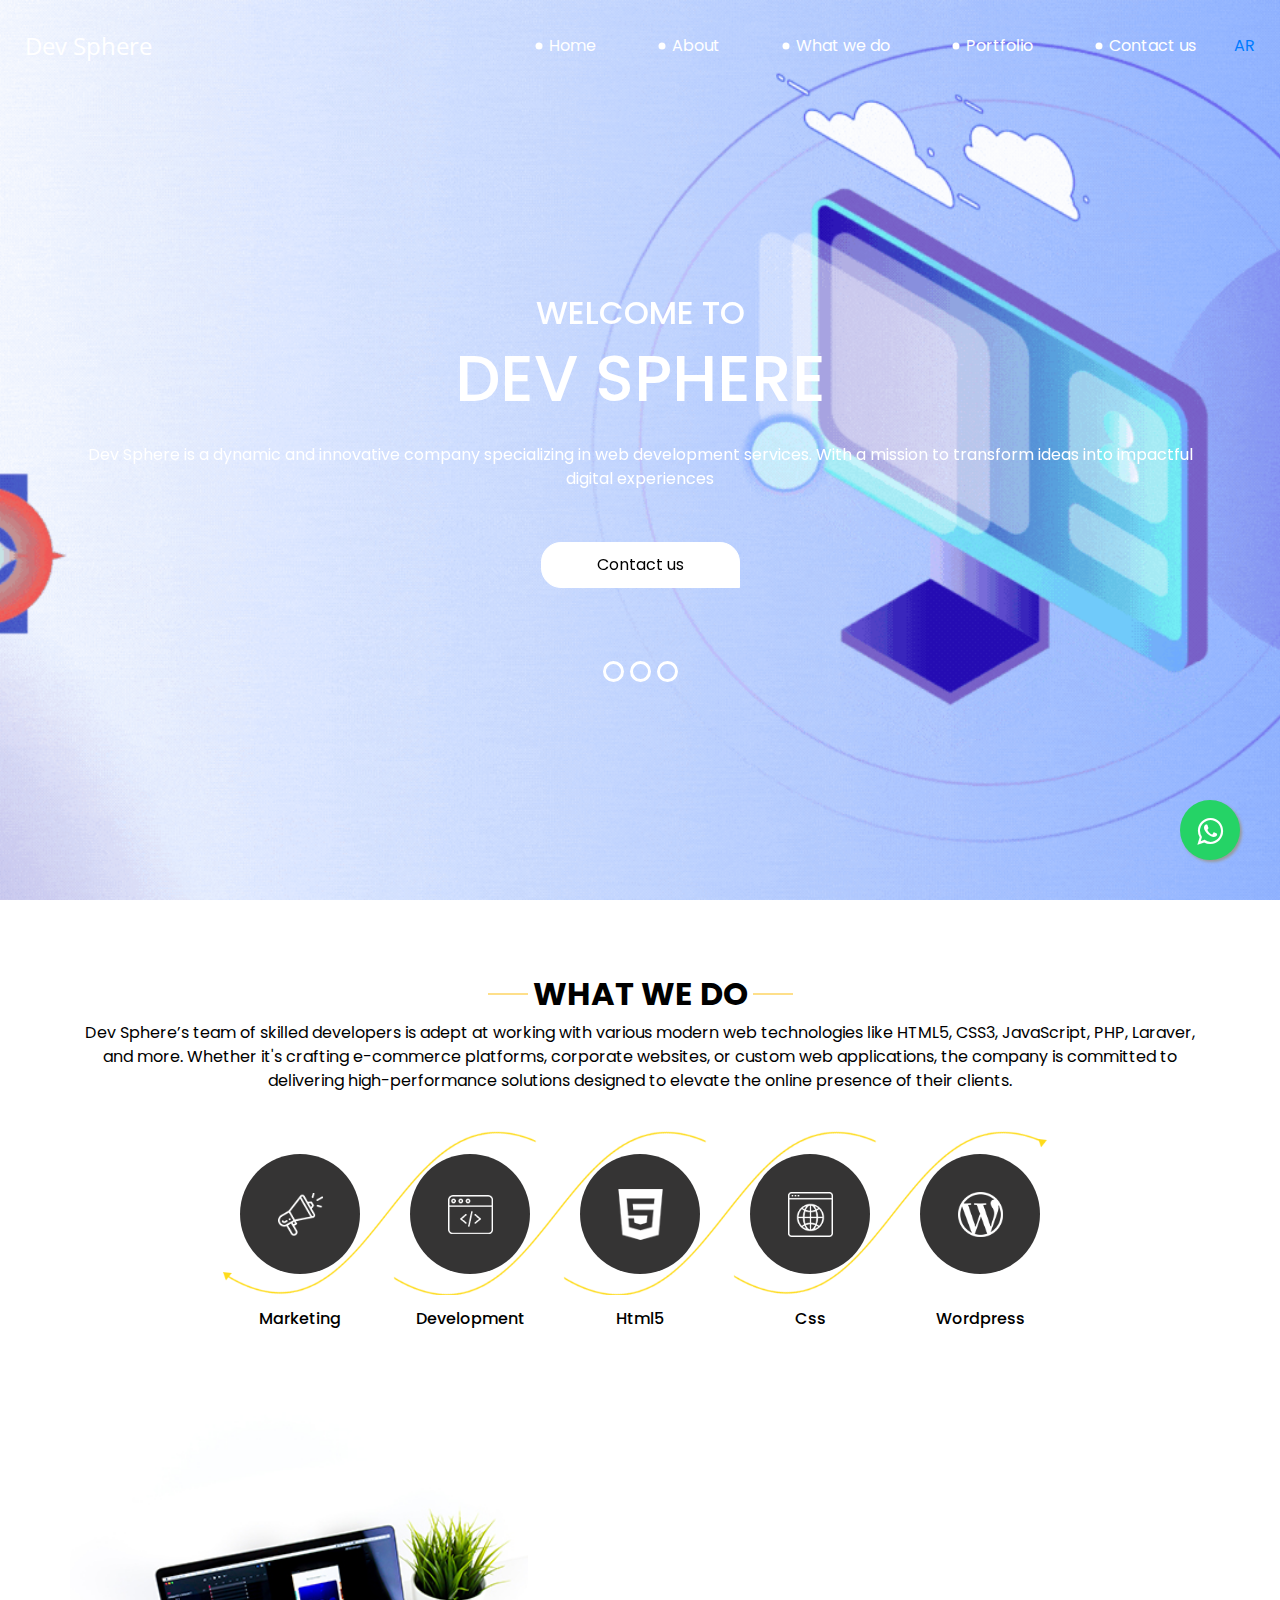
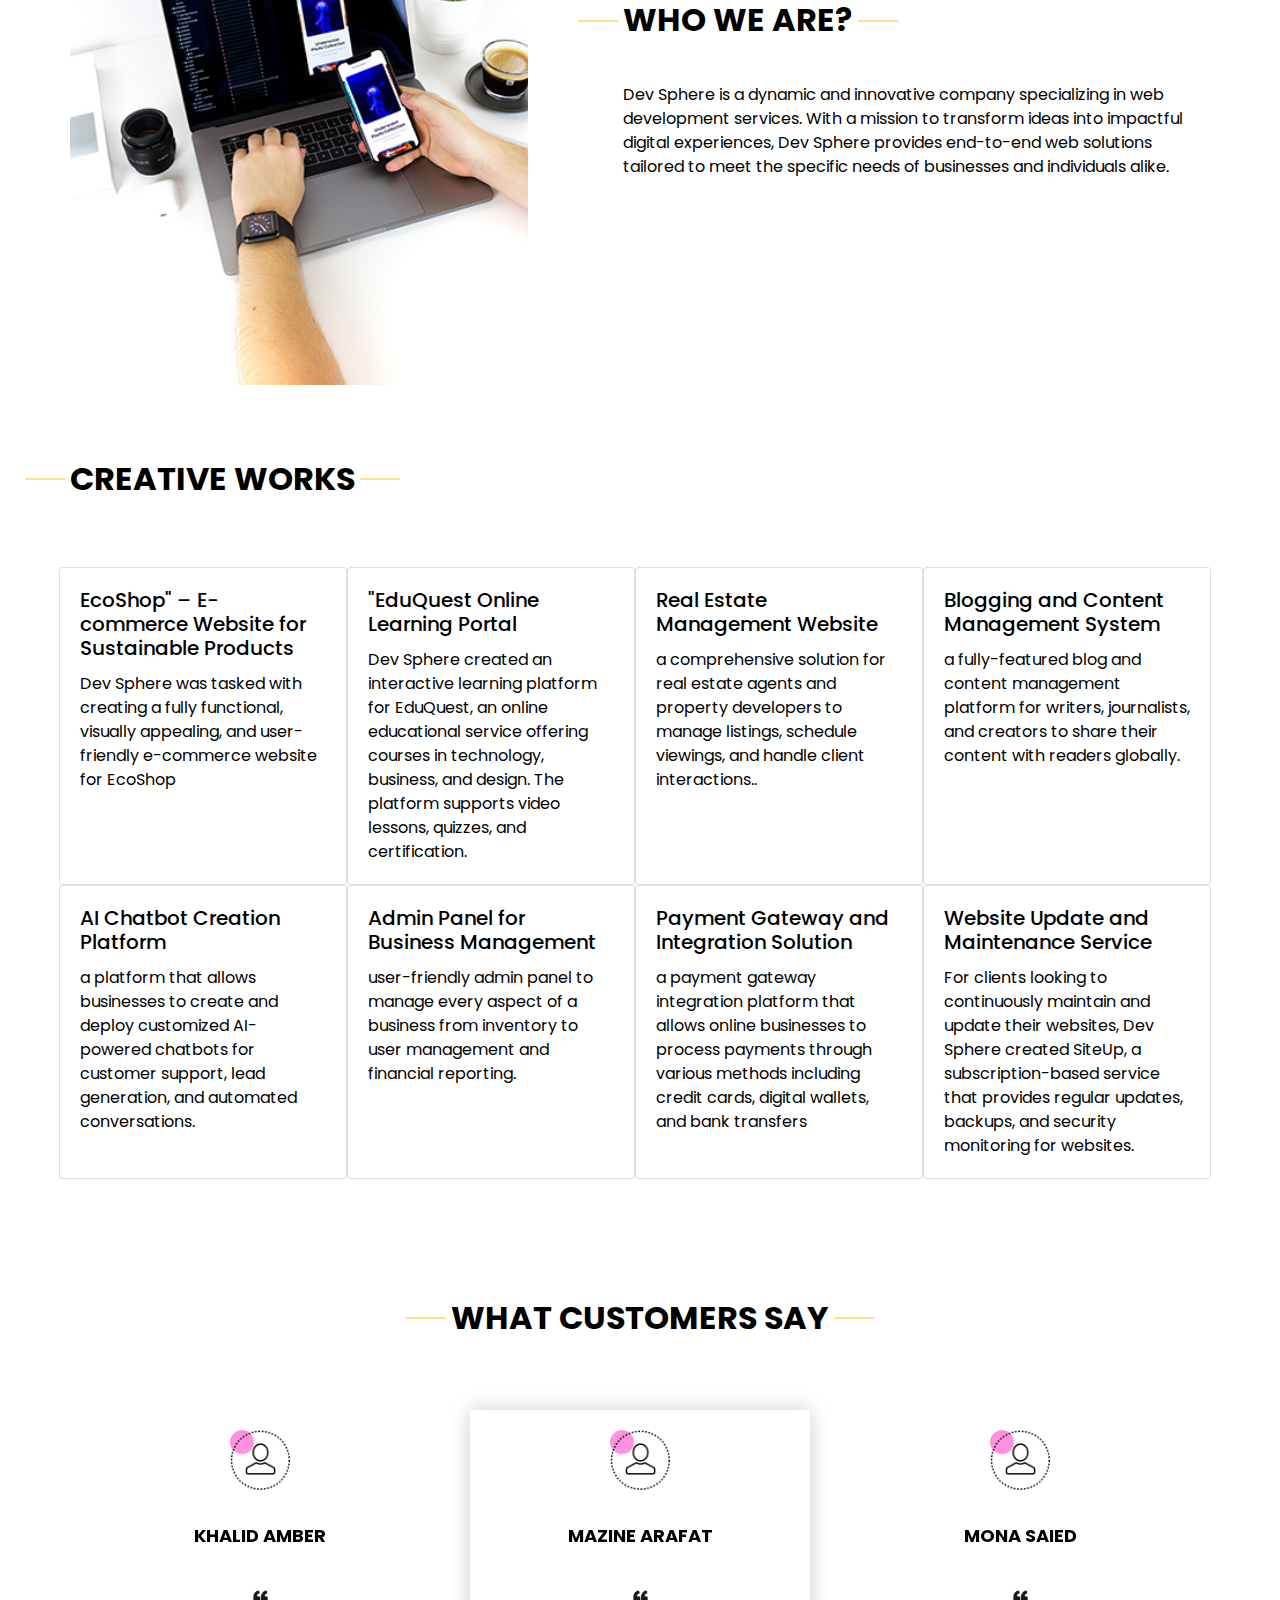
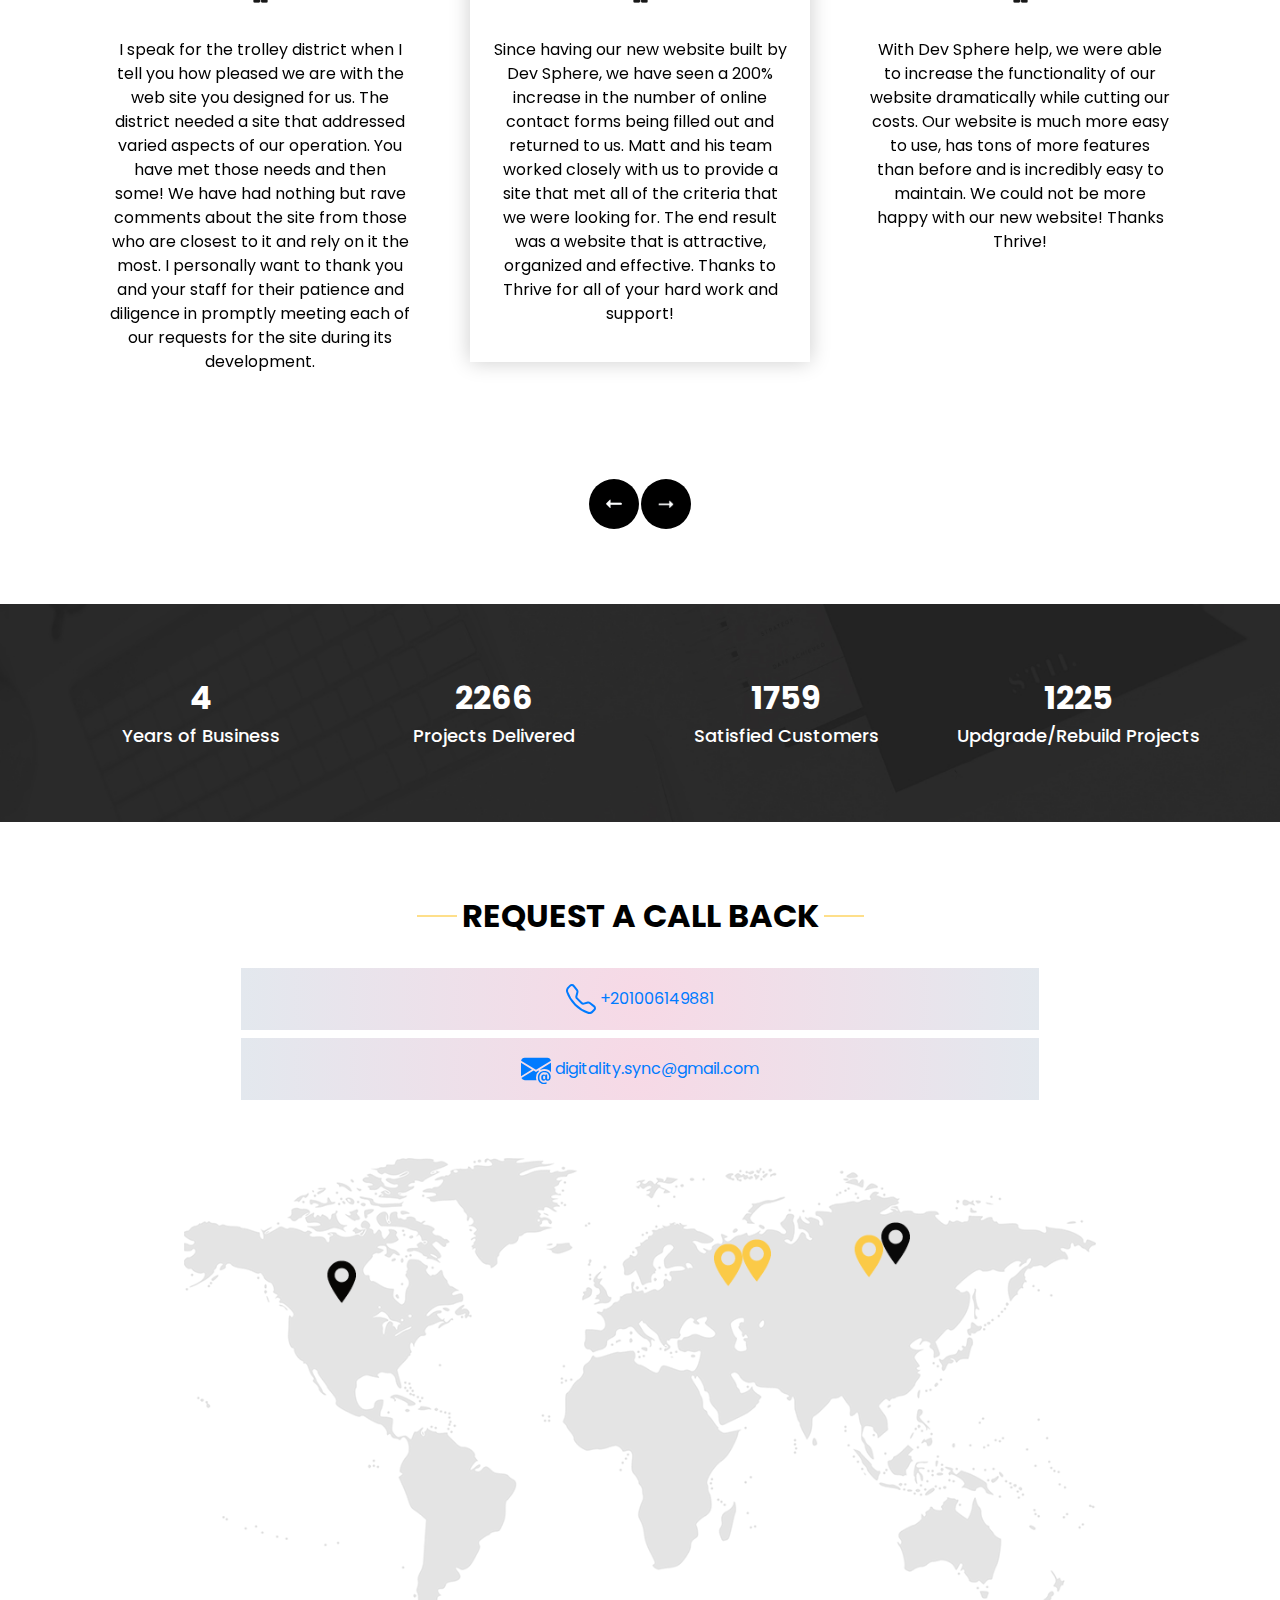
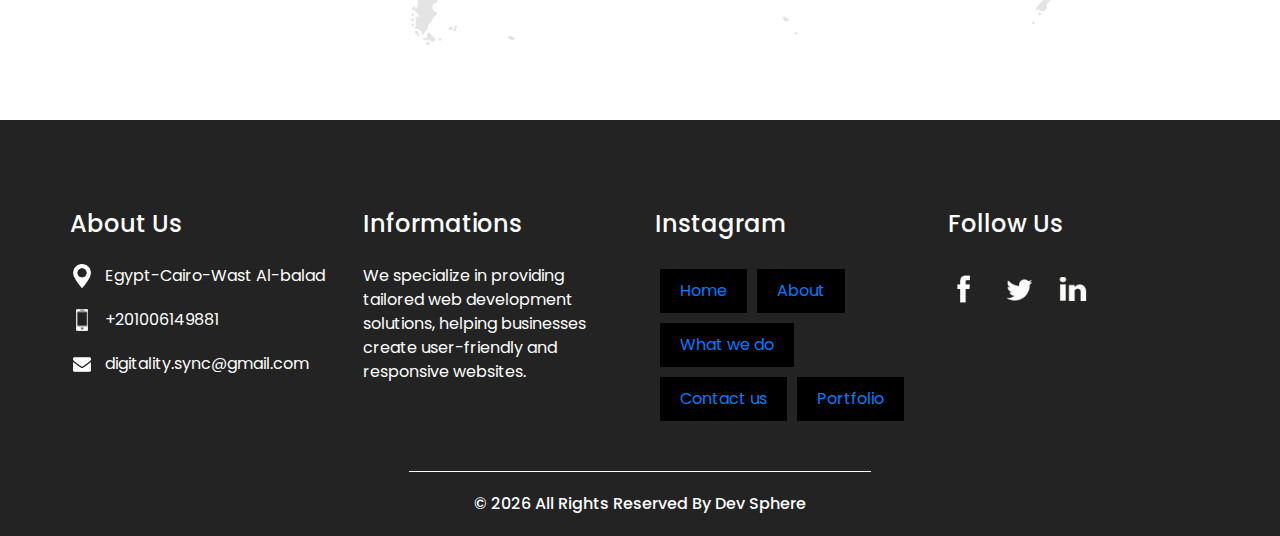
<file: index.html>
<!DOCTYPE html>
<html>

<head>
  <!-- Basic -->
  <meta charset="utf-8" />
  <meta http-equiv="X-UA-Compatible" content="IE=edge" />
  <!-- Mobile Metas -->
  <meta name="viewport" content="width=device-width, initial-scale=1, shrink-to-fit=no" />
  <!-- Site Metas -->
  <meta name="keywords" content="" />
  <meta name="description" content="" />
  <meta name="author" content="" />

  <title>Dev Sphere</title>

  <!-- slider stylesheet -->
  <!-- slider stylesheet -->
  <link rel="stylesheet" type="text/css" href="https://cdnjs.cloudflare.com/ajax/libs/OwlCarousel2/2.3.4/assets/owl.carousel.min.css" />
  <link rel="stylesheet" href="https://maxcdn.bootstrapcdn.com/font-awesome/4.5.0/css/font-awesome.min.css">
  <!-- bootstrap core css -->
  <link rel="stylesheet" type="text/css" href="css/bootstrap.css" />

  <!-- fonts style -->
  <link href="https://fonts.googleapis.com/css?family=Open+Sans:400,700|Poppins:400,700&display=swap" rel="stylesheet">
  <!-- Custom styles for this template -->
  <link href="css/style.css" rel="stylesheet" />
  <!-- responsive style -->
  <link href="css/responsive.css" rel="stylesheet" />
</head>

<body>
  <div class="hero_area">
    <!-- header section strats -->
    <header class="header_section">
      <div class="container-fluid">
        <nav class="navbar navbar-expand-lg custom_nav-container pt-3">
          <a class="navbar-brand" href="index.html">
            <span>
              Dev Sphere
                        </span>
          </a>
          <button class="navbar-toggler" type="button" data-toggle="collapse" data-target="#navbarSupportedContent" aria-controls="navbarSupportedContent" aria-expanded="false" aria-label="Toggle navigation">
            <span class="navbar-toggler-icon"></span>
          </button>

          <div class="collapse navbar-collapse" id="navbarSupportedContent">
            <div class="d-flex ml-auto flex-column flex-lg-row align-items-center">
              <ul class="navbar-nav  ">
                <li class="nav-item active">
                  <a class="nav-link" href="index.html">Home <span class="sr-only">(current)</span></a>
                </li>
                <li class="nav-item">
                  <a class="nav-link" href="#about"> About </a>
                </li>
                <li class="nav-item">
                  <a class="nav-link" href="#do"> What we do </a>
                </li>
                <li class="nav-item">
                  <a class="nav-link" href="#job"> Portfolio </a>
                </li>
                <li class="nav-item">
                  <a class="nav-link" href="#contact">Contact us</a>
                </li>
              </ul>
              <div class="user_option">
                <a href="ar.html">
<h7>AR</h7>                </a>
                <!-- <form class="form-inline my-2 my-lg-0 ml-0 ml-lg-4 mb-3 mb-lg-0">
                  <button class="btn  my-2 my-sm-0 nav_search-btn" type="submit"></button>
                </form> -->
              </div>
            </div>
          </div>
        </nav>
      </div>
    </header>
    <!-- end header section -->
    <!-- slider section -->
    <section class=" slider_section position-relative">
      <div class="container">
        <div id="carouselExampleIndicators" class="carousel slide" data-ride="carousel">
          <ol class="carousel-indicators">
            <li data-target="#carouselExampleIndicators" data-slide-to="0" class="active"></li>
            <li data-target="#carouselExampleIndicators" data-slide-to="1"></li>
            <li data-target="#carouselExampleIndicators" data-slide-to="2"></li>
          </ol>
          <div class="carousel-inner">
            <div class="carousel-item active">
              <div class="row">
                <div class="col">
                  <div class="detail-box">
                    <div>
                      <h2>
                        welcome to

                      </h2>
                      <h1>
                        Dev Sphere
                      </h1>
                      <p>
                        Dev Sphere is a dynamic and innovative company specializing in web development services. With a mission to transform ideas into impactful digital experiences                      </p>
                      <div class="">
                        <a href="#contact">
                          Contact us
                        </a>
                      </div>
                    </div>
                  </div>
                </div>
              </div>
            </div>
            <div class="carousel-item">
              <div class="row">
                <div class="col">
                  <div class="detail-box">
                    <div>
                      <h2>
                        welcome to

                      </h2>
                      <h1>
Dev Sphere
                      </h1>
                      <p>
                        Dev Sphere provides end-to-end web solutions tailored to meet the specific needs of businesses and individuals alike                      </p>
                      <div class="">
                        <a href="#contact">
                          Contact us
                        </a>
                      </div>
                    </div>
                  </div>
                </div>
              </div>
            </div>
            <div class="carousel-item">
              <div class="row">
                <div class="col">
                  <div class="detail-box">
                    <div>
                      <h2>
                        welcome to

                      </h2>
                      <h1>
Dev Sphere                      </h1>
                      <p>
                        Dev Sphere excels in building responsive, scalable, and user-friendly websites that drive business growth and enhance customer engagement                      </p>
                      <div class="">
                        <a href="#contact">
                          Contact us
                        </a>
                      </div>
                    </div>
                  </div>
                </div>
              </div>
            </div>
          </div>
        </div>

      </div>
    </section>
    <!-- end slider section -->
  </div>

  <!-- do section -->

  <section id="do" class="do_section layout_padding">
    <div class="container">
      <div class="heading_container">
        <h2>
          What we do
        </h2>
        <p>
          Dev Sphere’s team of skilled developers is adept at working with various modern web technologies like HTML5, CSS3, JavaScript, PHP, Laraver, and more. Whether it's crafting e-commerce platforms, corporate websites, or custom web applications, the company is committed to delivering high-performance solutions designed to elevate the online presence of their clients.        </p>
      </div>
      <div class="do_container">
        <div class="box arrow-start arrow_bg">
          <div class="img-box">
            <img src="images/d-1.png" alt="">
          </div>
          <div class="detail-box">
            <h6>
              Marketing
            </h6>
          </div>
        </div>
        <div class="box arrow-middle arrow_bg">
          <div class="img-box">
            <img src="images/d-2.png" alt="">
          </div>
          <div class="detail-box">
            <h6>
              Development
            </h6>
          </div>
        </div>
        <div class="box arrow-middle arrow_bg">
          <div class="img-box">
            <img src="images/d-3.png" alt="">
          </div>
          <div class="detail-box">
            <h6>
              Html5
            </h6>
          </div>
        </div>
        <div class="box arrow-end arrow_bg">
          <div class="img-box">
            <img src="images/d-4.png" alt="">
          </div>
          <div class="detail-box">
            <h6>
              Css
            </h6>
          </div>
        </div>
        <div class="box ">
          <div class="img-box">
            <img src="images/d-5.png" alt="">
          </div>
          <div class="detail-box">
            <h6>
              Wordpress
            </h6>
          </div>
        </div>
      </div>
    </div>
  </section>

  <!-- end do section -->

  <!-- who section -->

  <section id="about" class="who_section ">
    <div class="container">
      <div class="row">
        <div class="col-md-5">
          <div class="img-box">
            <img src="images/who-img.jpg" alt="">
          </div>
        </div>
        <div class="col-md-7">
          <div class="detail-box">
            <div class="heading_container">
              <h2>
                WHO WE ARE?
              </h2>
            </div>
            <p>
              Dev Sphere is a dynamic and innovative company specializing in web development services. With a mission to transform ideas into impactful digital experiences, Dev Sphere provides end-to-end web solutions tailored to meet the specific needs of businesses and individuals alike.
            </p>
            <div>
              <!-- <a href="">
                Read More
              </a> -->
            </div>
          </div>
        </div>
      </div>
    </div>
  </section>

  <!-- end who section -->


  <!-- work section -->
  <section id="job" class="work_section layout_padding">
    <div class="container">
      <div class="heading_container">
        <h2>
          CREATIVE WORKS
        </h2>
        <p>
          <!-- consectetur adipiscing elit, sed do eiusmod tempor incididunt ut labore et dolore magna aliqua. Ut enim ad
          minim veniam, quis nostrud exercitation -->
        </p>
      </div>
      <div class="work_container layout_padding2">
        
        <div class="card" style="width: 18rem;">
          <div class="card-body">
            <h5 class="card-title">EcoShop" – E-commerce Website for Sustainable Products</h5>
            <p class="card-text">Dev Sphere was tasked with creating a fully functional, visually appealing, and user-friendly e-commerce website for EcoShop</p>
            <!-- <a href="#" class="btn btn-primary">Go somewhere</a> -->
          </div>
        </div>
        <div class="card" style="width: 18rem;">
          <div class="card-body">
            <h5 class="card-title">"EduQuest Online Learning Portal</h5>
            <p class="card-text">Dev Sphere created an interactive learning platform for EduQuest, an online educational service offering courses in technology, business, and design. The platform supports video lessons, quizzes, and certification.</p>
            <!-- <a href="#" class="btn btn-primary">Go somewhere</a> -->
          </div>
        </div>
        <div class="card" style="width: 18rem;">
          <div class="card-body">
            <h5 class="card-title">Real Estate Management Website</h5>
            <p class="card-text"> a comprehensive solution for real estate agents and property developers to manage listings, schedule viewings, and handle client interactions..</p>
            <!-- <a href="#" class="btn btn-primary">Go somewhere</a> -->
          </div>
        </div>
        <div class="card" style="width: 18rem;">
          <div class="card-body">
            <h5 class="card-title">Blogging and Content Management System</h5>
            <p class="card-text"> a fully-featured blog and content management platform for writers, journalists, and creators to share their content with readers globally.</p>
            <!-- <a href="#" class="btn btn-primary">Go somewhere</a> -->
          </div>
        </div>
        <div class="card" style="width: 18rem;">
          <div class="card-body">
            <h5 class="card-title">AI Chatbot Creation Platform</h5>
            <p class="card-text">a platform that allows businesses to create and deploy customized AI-powered chatbots for customer support, lead generation, and automated conversations.</p>
            <!-- <a href="#" class="btn btn-primary">Go somewhere</a> -->
          </div>
        </div>
        <div class="card" style="width: 18rem;">
          <div class="card-body">
            <h5 class="card-title">Admin Panel for Business Management</h5>
            <p class="card-text">user-friendly admin panel to manage every aspect of a business from inventory to user management and financial reporting.</p>
            <!-- <a href="#" class="btn btn-primary">Go somewhere</a> -->
          </div>
        </div>
        <div class="card" style="width: 18rem;">
          <div class="card-body">
            <h5 class="card-title">Payment Gateway and Integration Solution</h5>
            <p class="card-text"> a payment gateway integration platform that allows online businesses to process payments through various methods including credit cards, digital wallets, and bank transfers</p>
            <!-- <a href="#" class="btn btn-primary">Go somewhere</a> -->
          </div>
        </div>
        <div class="card" style="width: 18rem;">
          <div class="card-body">
            <h5 class="card-title">Website Update and Maintenance Service</h5>
            <p class="card-text">For clients looking to continuously maintain and update their websites, Dev Sphere created SiteUp, a subscription-based service that provides regular updates, backups, and security monitoring for websites.</p>
            <!-- <a href="#" class="btn btn-primary">Go somewhere</a> -->
          </div>
        </div>
        
      </div>
    </div>
  </section>

  <!-- end work section -->

  <!-- client section -->
  <section id="cus" class="client_section">
    <div class="container">
      <div class="heading_container">
        <h2>
          WHAT CUSTOMERS SAY
        </h2>
      </div>
      <div class="carousel-wrap ">
        <div class="owl-carousel">
          <div class="item">
            <div class="box">
              <div class="img-box">
                <img src="images/use.png" alt="">
              </div>
              <div class="detail-box">
                <h5>
                  Mazine Arafat      <br>
                  <span>
</span>
                </h5>
                <img src="images/quote.png" alt="">
                <p>
                  Since having our new website built by Dev Sphere, we have seen a 200% increase in the number of online contact forms being filled out and returned to us. Matt and his team worked closely with us to provide a site that met all of the criteria that we were looking for. The end result was a website that is attractive, organized and effective. Thanks to Thrive for all of your hard work and support!                </p>
              </div>
            </div>
          </div>
          <div class="item">
            <div class="box">
              <div class="img-box">
                <img src="images/use.png" alt="">
              </div>
              <div class="detail-box">
                <h5>
                  Mona Saied <br>
                  <span>
                  </span>
                </h5>
                <img src="images/quote.png" alt="">
                <p>
                  With Dev Sphere help, we were able to increase the functionality of our website dramatically while cutting our costs. Our website is much more easy to use, has tons of more features than before and is incredibly easy to maintain. We could not be more happy with our new website! Thanks Thrive!                </p>
              </div>
            </div>
          </div>
          <div class="item">
            <div class="box">
              <div class="img-box">
                <img src="images/use.png" alt="">
              </div>
              <div class="detail-box">
                <h5>
                  Khalid Amber <br>
                  <span>
                  </span>
                </h5>
                <img src="images/quote.png" alt="">
                <p>
                  I speak for the trolley district when I tell you how pleased we are with the web site you designed for us. The district needed a site that addressed varied aspects of our operation. You have met those needs and then some! We have had nothing but rave comments about the site from those who are closest to it and rely on it the most. I personally want to thank you and your staff for their patience and diligence in promptly meeting each of our requests for the site during its development.                </p>
              </div>
            </div>
          </div>
        </div>
      </div>
    </div>
  </section>

  <!-- end client section -->

  <!-- target section -->
  <section class="target_section layout_padding2">
    <div class="container">
      <div class="row">
        <div class="col-md-3 col-sm-6">
          <div class="detail-box">
            <h2>
              4
            </h2>
            <h5>
              Years of Business
            </h5>
          </div>
        </div>
        <div class="col-md-3 col-sm-6">
          <div class="detail-box">
            <h2>
              2266
            </h2>
            <h5>
              Projects Delivered
            </h5>
          </div>
        </div>
        <div class="col-md-3 col-sm-6">
          <div class="detail-box">
            <h2>
            1759
            </h2>
            <h5>
              Satisfied Customers
            </h5>
          </div>
        </div>
        <div class="col-md-3 col-sm-6">
          <div class="detail-box">
            <h2>
1225            </h2>
            <h5>
              Updgrade/Rebuild Projects
            </h5>
          </div>
        </div>
      </div>
    </div>
  </section>

  <!-- end target section -->


  <!-- contact section -->

  <section id="contact" class="contact_section layout_padding">
    <div class="container">

      <div class="heading_container">
        <h2>
          Request A Call Back
        </h2>
      </div>
      <div class="">
        <div class="">
          <div class="row">
            <div class="col-md-9 mx-auto">
              <div class="contact-form">
                <form action="">
                  <div>
                    <a href="https://api.whatsapp.com/send?phone=+201006149881" class="float" target="_blank">
                      <i class="fa fa-whatsapp my-float"></i>
                      </a>        </div>
                  <div>
                    <div class="p-3 mb-2 bg-light text-center mixco text-dark"><a class="text-primary "href="tel:+201006149881"><svg xmlns="http://www.w3.org/2000/svg" width="30" height="30" fill="currentColor" class="bi bi-telephone" viewBox="0 0 16 16">
                      <path d="M3.654 1.328a.678.678 0 0 0-1.015-.063L1.605 2.3c-.483.484-.661 1.169-.45 1.77a17.6 17.6 0 0 0 4.168 6.608 17.6 17.6 0 0 0 6.608 4.168c.601.211 1.286.033 1.77-.45l1.034-1.034a.678.678 0 0 0-.063-1.015l-2.307-1.794a.68.68 0 0 0-.58-.122l-2.19.547a1.75 1.75 0 0 1-1.657-.459L5.482 8.062a1.75 1.75 0 0 1-.46-1.657l.548-2.19a.68.68 0 0 0-.122-.58zM1.884.511a1.745 1.745 0 0 1 2.612.163L6.29 2.98c.329.423.445.974.315 1.494l-.547 2.19a.68.68 0 0 0 .178.643l2.457 2.457a.68.68 0 0 0 .644.178l2.189-.547a1.75 1.75 0 0 1 1.494.315l2.306 1.794c.829.645.905 1.87.163 2.611l-1.034 1.034c-.74.74-1.846 1.065-2.877.702a18.6 18.6 0 0 1-7.01-4.42 18.6 18.6 0 0 1-4.42-7.009c-.362-1.03-.037-2.137.703-2.877z"/>
                    </svg> +201006149881</a></div>
                  </div>
                  <div>
                    <div  class="p-3 mb-2 bg-light mixco text-center hover-overlay  text-dark"><a class="text-primary " href="mail:digitality.sync@gmail.com"><svg xmlns="http://www.w3.org/2000/svg" width="30" height="30" fill="currentColor" class="bi bi-envelope-at-fill" viewBox="0 0 16 16">
                      <path d="M2 2A2 2 0 0 0 .05 3.555L8 8.414l7.95-4.859A2 2 0 0 0 14 2zm-2 9.8V4.698l5.803 3.546zm6.761-2.97-6.57 4.026A2 2 0 0 0 2 14h6.256A4.5 4.5 0 0 1 8 12.5a4.49 4.49 0 0 1 1.606-3.446l-.367-.225L8 9.586zM16 9.671V4.697l-5.803 3.546.338.208A4.5 4.5 0 0 1 12.5 8c1.414 0 2.675.652 3.5 1.671"/>
                      <path d="M15.834 12.244c0 1.168-.577 2.025-1.587 2.025-.503 0-1.002-.228-1.12-.648h-.043c-.118.416-.543.643-1.015.643-.77 0-1.259-.542-1.259-1.434v-.529c0-.844.481-1.4 1.26-1.4.585 0 .87.333.953.63h.03v-.568h.905v2.19c0 .272.18.42.411.42.315 0 .639-.415.639-1.39v-.118c0-1.277-.95-2.326-2.484-2.326h-.04c-1.582 0-2.64 1.067-2.64 2.724v.157c0 1.867 1.237 2.654 2.57 2.654h.045c.507 0 .935-.07 1.18-.18v.731c-.219.1-.643.175-1.237.175h-.044C10.438 16 9 14.82 9 12.646v-.214C9 10.36 10.421 9 12.485 9h.035c2.12 0 3.314 1.43 3.314 3.034zm-4.04.21v.227c0 .586.227.8.581.8.31 0 .564-.17.564-.743v-.367c0-.516-.275-.708-.572-.708-.346 0-.573.245-.573.791"/>
                    </svg>   digitality.sync@gmail.com</a></div>
                  </div>
                  
                  <div>
                    <!-- <input type="text" placeholder="Message" class="input_message"> -->
                  </div>
                  <div class="d-flex justify-content-center">
                    <!-- <button type="submit" class="btn_on-hover">
                      Send
                    </button> -->
                  </div>
                </form>
              </div>
            </div>
          </div>
        </div>
      </div>
      <div class="map_img-box">
        <img src="images/map-img.png" alt="">
      </div>
    </div>
  </section>


  <!-- end contact section -->


  <!-- info section -->
  <section class="info_section ">
    <div class="container">
      <div class="row">
        <div class="col-md-3">
          <div class="info_contact">
            <h5>
              About Us
            </h5>
            <div>
              <div class="img-box">
                <img src="images/location-white.png" width="18px" alt="">
              </div>
              <p>
                Egypt-Cairo-Wast Al-balad
              </p>
            </div>
            <div>
              <div class="img-box">
                <img src="images/telephone-white.png" width="12px" alt="">
              </div>
              <p>
                +201006149881
              </p>
            </div>
            <div>
              <div class="img-box">
                <img src="images/envelope-white.png" width="18px" alt="">
              </div>
              <p>
                digitality.sync@gmail.com
              </p>
            </div>
          </div>
        </div>
        <div class="col-md-3">
          <div class="info_info">
            <h5>
              Informations
            </h5>
            <p>
              We specialize in providing tailored web development solutions, helping businesses create user-friendly and responsive websites.     </p>
          </div>
        </div>

        <div class="col-md-3">
          <div class="info_insta">
            <h5>
              Instagram
            </h5>
            <div class="insta_container">
              <div>
                <a href="index.html">
                  <div class="insta-box b-1">
Home                   </div>
                </a>
                <a href="">
                  <div class="insta-box b-2">
                    About
                  </div>
                </a>
              </div>

              <div>
                <a href="">
                  <div class="insta-box b-3">
                    What we do                  </div>
                </a>
                <a href="">
                  </a>
              </div>
              <div>
                <a href="">
                  <div class="insta-box b-3">
                    Contact us                  </div>
                </a>
                <a href="">
                  <div class="insta-box b-4">
                    Portfolio </div>
                </a>
              </div>
            </div>
          </div>
        </div>
        <div class="col-md-3">
          <div class="info_form ">
            <h5>
              Follow Us
            </h5>
            <form action="">
              <!-- <input type="email" placeholder="Enter your email"> -->
              <!-- <button>
                Subscribe
              </button> -->
            </form>
            <div class="social_box">
              <a href="">
                <img src="images/fb.png" alt="">
              </a>
              <a href="">
                <img src="images/twitter.png" alt="">
              </a>
              <a href="">
                <img src="images/linkedin.png" alt="">
              </a>
              <a href="">
                <!-- <img src="images/youtube.png" alt=""> -->
              </a>
            </div>
          </div>
        </div>
      </div>
    </div>
  </section>

  <!-- end info_section -->


  <!-- footer section -->
  <section class="container-fluid footer_section">
    <p>
      &copy; <span id="date"></span>  All Rights Reserved By
      Dev Sphere    </p>
  </section>
  <!-- footer section -->

  <script type="text/javascript" src="js/jquery-3.4.1.min.js"></script>
  <script type="text/javascript" src="js/bootstrap.js"></script>
  <script type="text/javascript" src="https://cdnjs.cloudflare.com/ajax/libs/OwlCarousel2/2.3.4/owl.carousel.min.js">
  </script>
  <!-- owl carousel script 
    -->
  <script type="text/javascript">
    $(".owl-carousel").owlCarousel({
      loop: true,
      margin: 0,
      navText: [],
      center: true,
      autoplay: true,
      autoplayHoverPause: true,
      responsive: {
        0: {
          items: 1
        },
        1000: {
          items: 3
        }
      }
    });

    
  </script>
  <script>
  var today = new Date();
  var dd = String(today.getDate()).padStart(2, '0');
  var mm = String(today.getMonth() + 1).padStart(2, '0'); // January is 0!
  var yyyy = today.getFullYear();

  today =  yyyy;
  document.getElementById("date").innerText = today;

  </script><!-- end owl carousel script -->

</body>

</html>
</file>
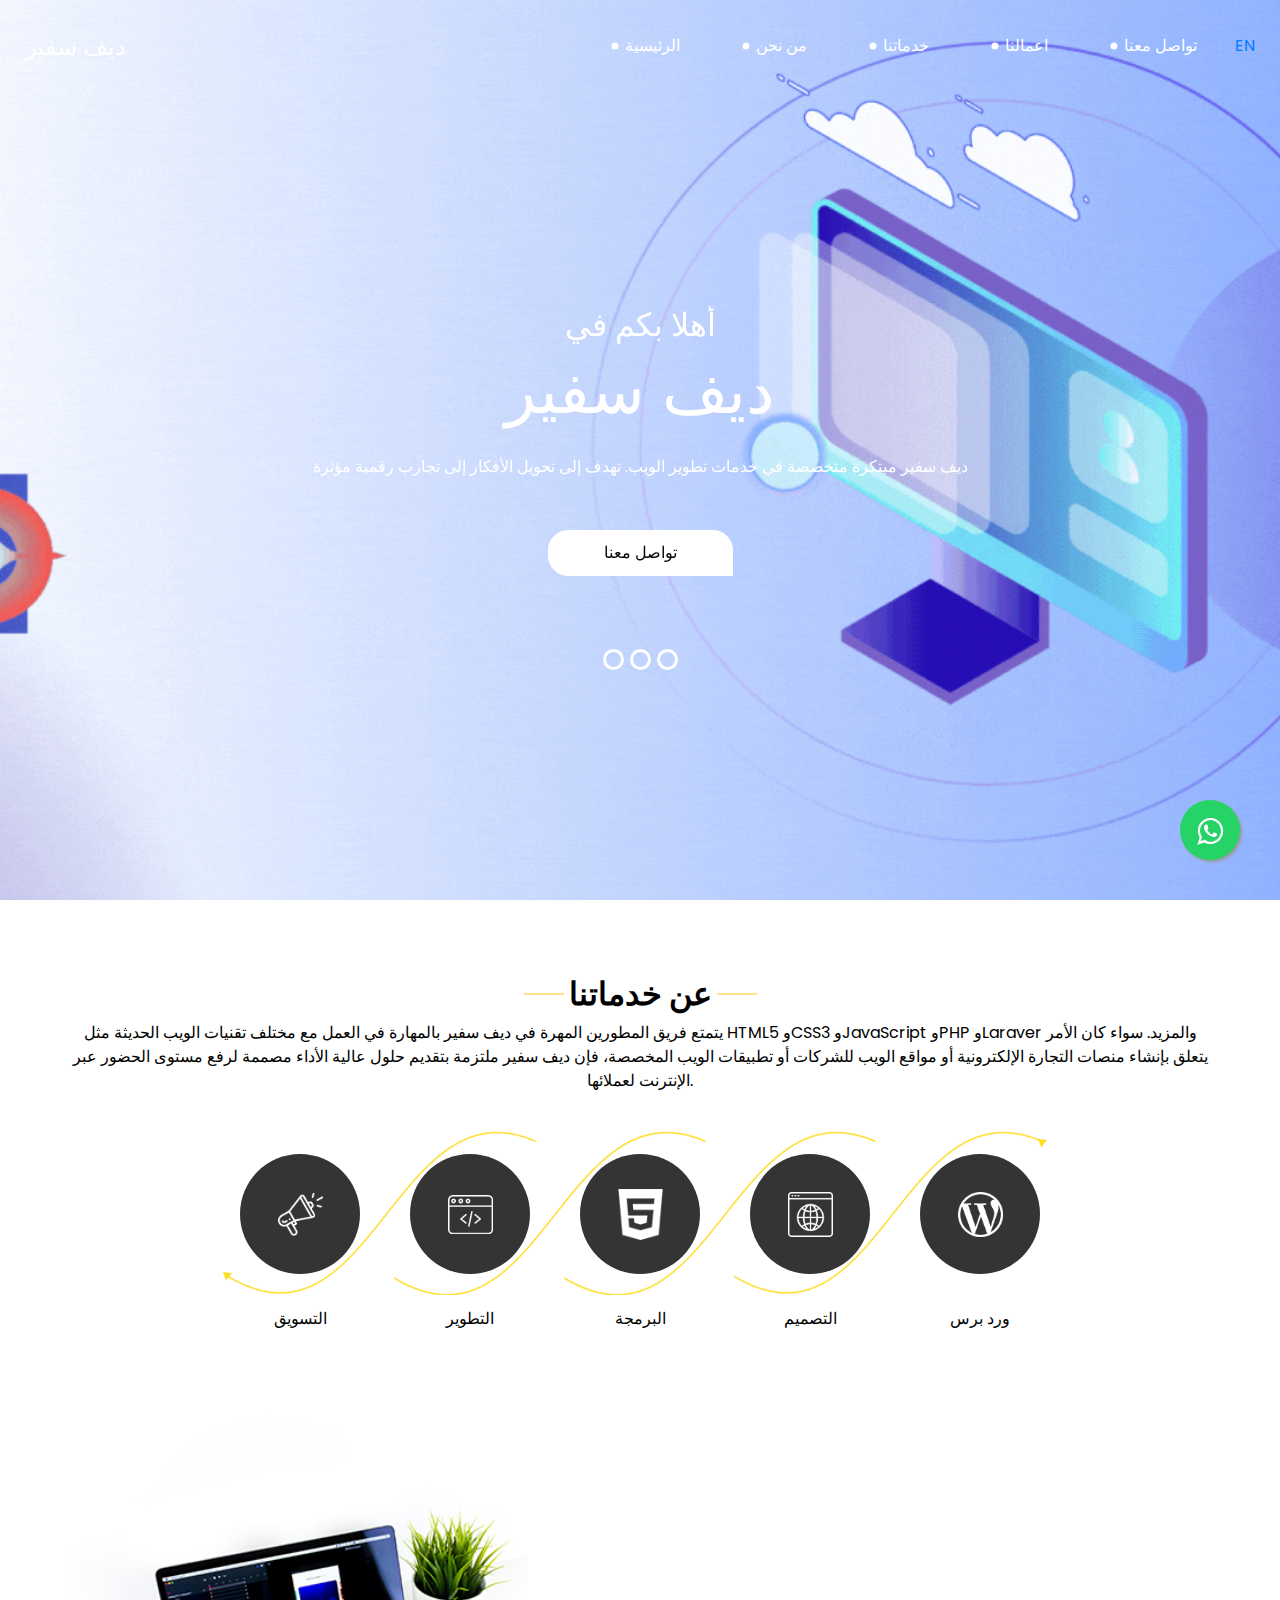
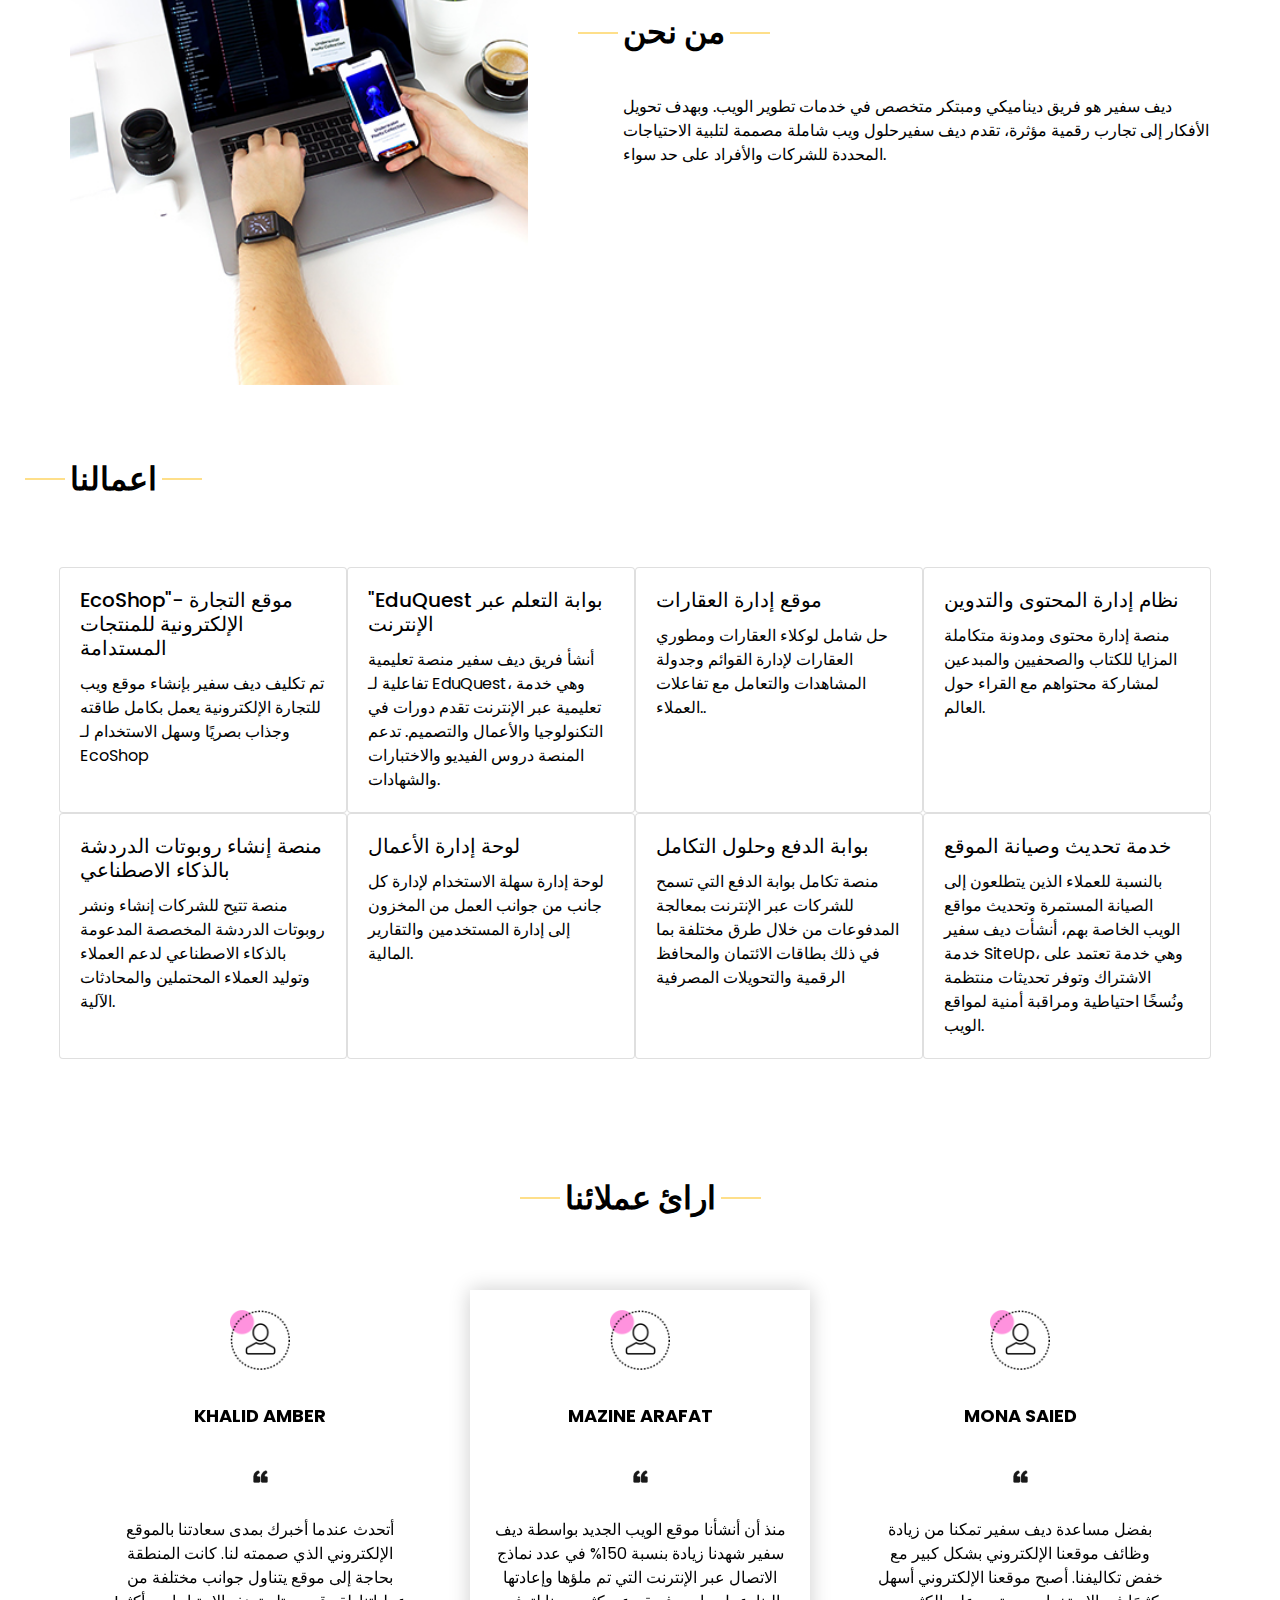
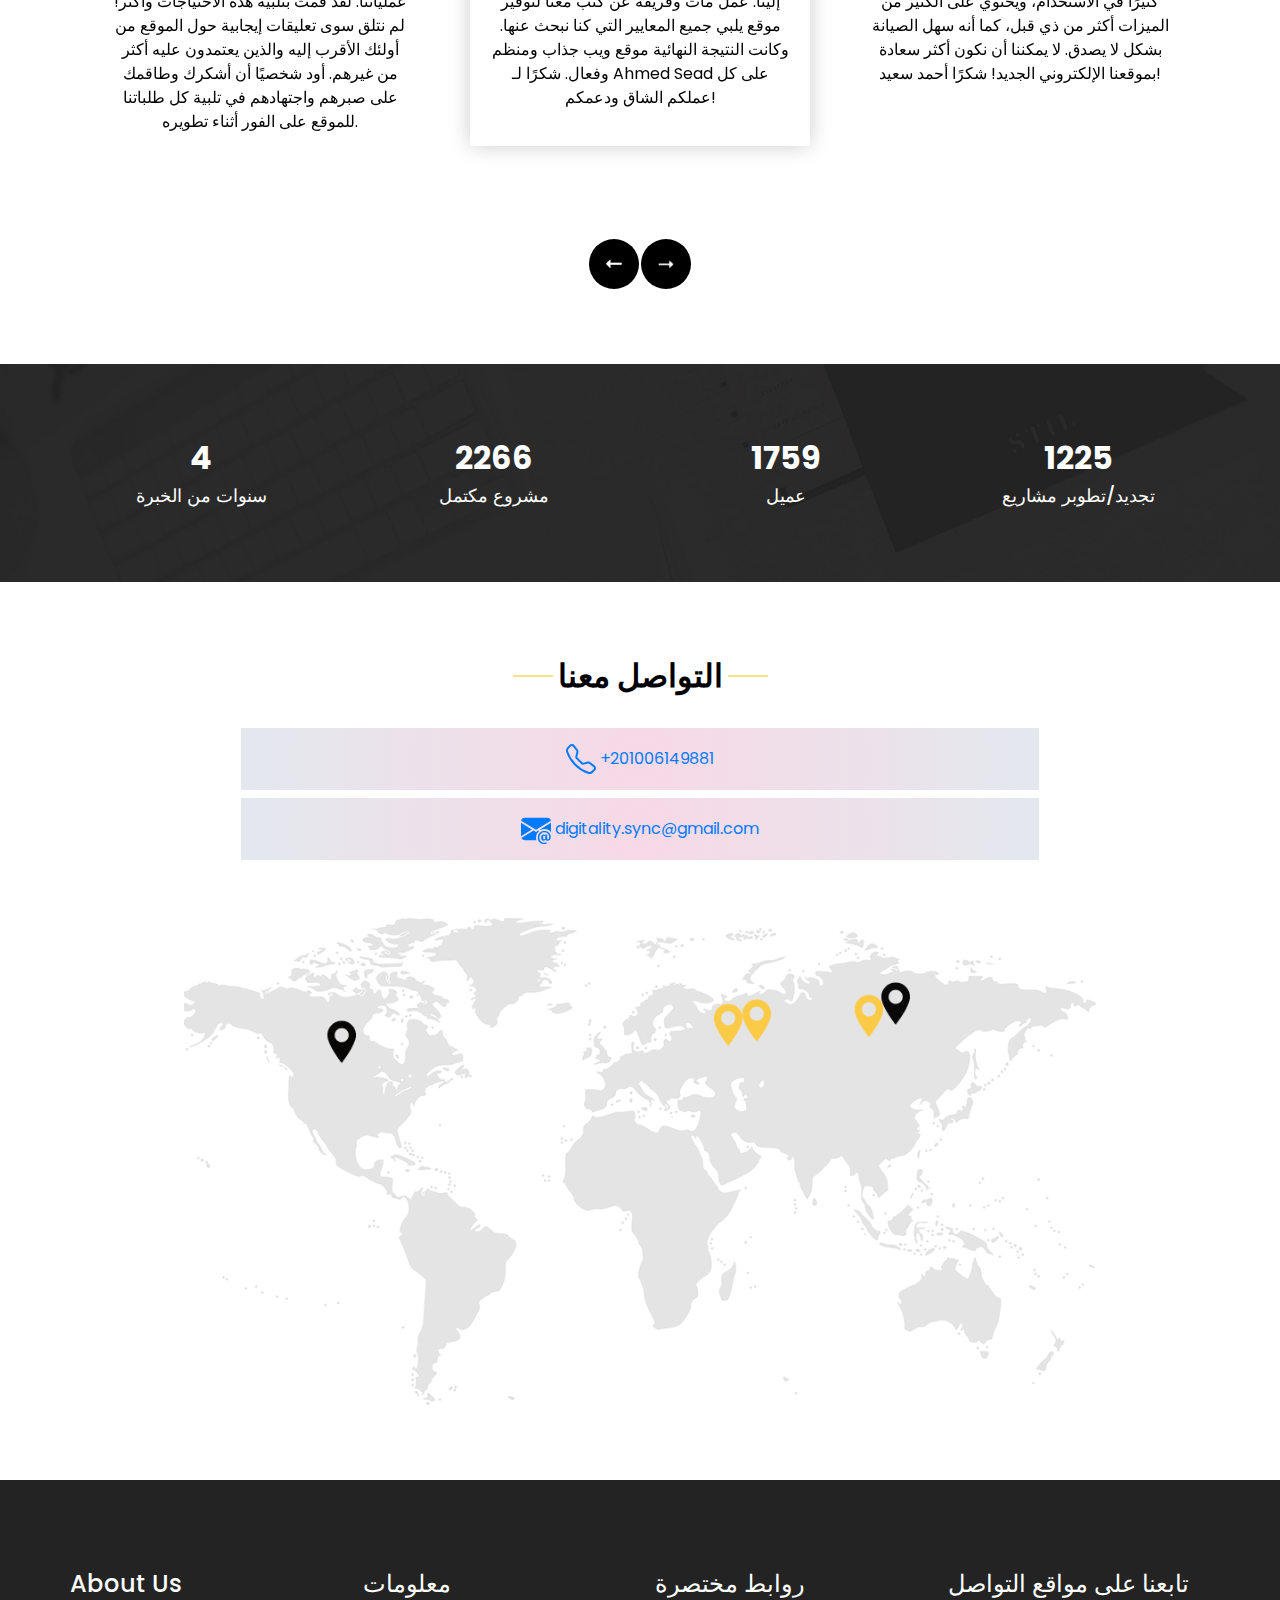
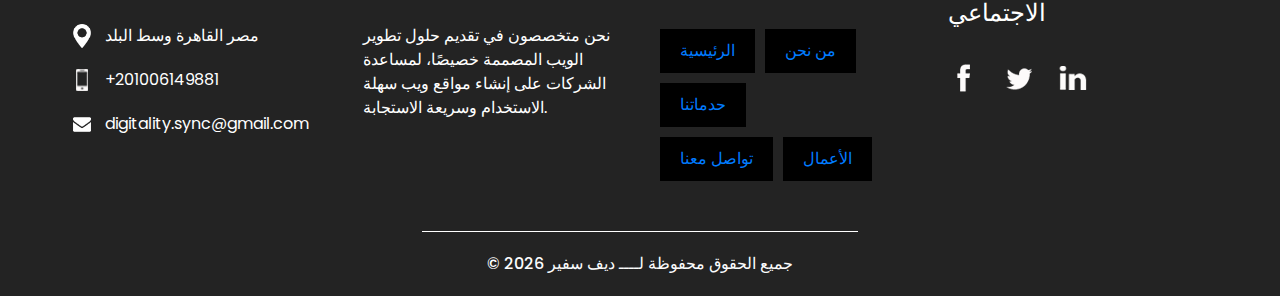
<file: ar.html>
<!DOCTYPE html>
<html>

<head>
  <!-- Basic -->
  <meta charset="utf-8" />
  <meta http-equiv="X-UA-Compatible" content="IE=edge" />
  <!-- Mobile Metas -->
  <meta name="viewport" content="width=device-width, initial-scale=1, shrink-to-fit=no" />
  <!-- Site Metas -->
  <meta name="keywords" content="" />
  <meta name="description" content="" />
  <meta name="author" content="" />

  <title>Dev Sphere</title>

  <!-- slider stylesheet -->
  <!-- slider stylesheet -->
  <link rel="stylesheet" type="text/css" href="https://cdnjs.cloudflare.com/ajax/libs/OwlCarousel2/2.3.4/assets/owl.carousel.min.css" />
  <link rel="stylesheet" href="https://maxcdn.bootstrapcdn.com/font-awesome/4.5.0/css/font-awesome.min.css">
  <!-- bootstrap core css -->
  <link rel="stylesheet" type="text/css" href="css/bootstrap.css" />

  <!-- fonts style -->
  <link href="https://fonts.googleapis.com/css?family=Open+Sans:400,700|Poppins:400,700&display=swap" rel="stylesheet">
  <!-- Custom styles for this template -->
  <link href="css/style.css" rel="stylesheet" />
  <!-- responsive style -->
  <link href="css/responsive.css" rel="stylesheet" />
</head>

<body>
  <div class="hero_area">
    <!-- header section strats -->
    <header class="header_section">
      <div class="container-fluid">
        <nav class="navbar navbar-expand-lg custom_nav-container pt-3">
          <a class="navbar-brand" href="index.html">
            <span>
              ديف سفير
                        </span>
          </a>
          <button class="navbar-toggler" type="button" data-toggle="collapse" data-target="#navbarSupportedContent" aria-controls="navbarSupportedContent" aria-expanded="false" aria-label="Toggle navigation">
            <span class="navbar-toggler-icon"></span>
          </button>

          <div class="collapse navbar-collapse" id="navbarSupportedContent">
            <div class="d-flex ml-auto flex-column flex-lg-row align-items-center">
              <ul class="navbar-nav  ">
                <li class="nav-item active">
                  <a class="nav-link" href="ar.html">الرئيسية <span class="sr-only">(current)</span></a>
                </li>
                <li class="nav-item">
                  <a class="nav-link" href="#about"> من نحن </a>
                </li>
                <li class="nav-item">
                  <a class="nav-link" href="#do"> خدماتنا  </a>
                </li>
                <li class="nav-item">
                  <a class="nav-link" href="#job"> اعمالنا </a>
                </li>
                <li class="nav-item">
                  <a class="nav-link" href="#contact">تواصل معنا</a>
                </li>
              </ul>
              <div class="user_option">
                <a href="index.html">
<h7>EN</h7>                </a>
                <!-- <form class="form-inline my-2 my-lg-0 ml-0 ml-lg-4 mb-3 mb-lg-0">
                  <button class="btn  my-2 my-sm-0 nav_search-btn" type="submit"></button>
                </form> -->
              </div>
            </div>
          </div>
        </nav>
      </div>
    </header>
    <!-- end header section -->
    <!-- slider section -->
    <section class=" slider_section position-relative">
      <div class="container">
        <div id="carouselExampleIndicators" class="carousel slide" data-ride="carousel">
          <ol class="carousel-indicators">
            <li data-target="#carouselExampleIndicators" data-slide-to="0" class="active"></li>
            <li data-target="#carouselExampleIndicators" data-slide-to="1"></li>
            <li data-target="#carouselExampleIndicators" data-slide-to="2"></li>
          </ol>
          <div class="carousel-inner">
            <div class="carousel-item active">
              <div class="row">
                <div class="col">
                  <div class="detail-box">
                    <div>
                      <h2>
                                                أهلا بكم في 

                      </h2>
                      <h1>
                        ديف سفير
                      </h1>
                      <p>
                        ديف سفير مبتكرة متخصصة في خدمات تطوير الويب. تهدف إلى تحويل الأفكار إلى تجارب رقمية مؤثرة     </p>
                      <div class="">
                        <a href="#contact">
                         تواصل معنا
                        </a>
                      </div>
                    </div>
                  </div>
                </div>
              </div>
            </div>
            <div class="carousel-item">
              <div class="row">
                <div class="col">
                  <div class="detail-box">
                    <div>
                      <h2>
                        أهلا بكم في

                      </h2>
                      <h1>
ديف سفير
                      </h1>
                      <p>
                        توفر ديف سفير حلول ويب شاملة مصممة خصيصًا لتلبية الاحتياجات المحددة للشركات والأفراد على حد سواء     </p>
                      <div class="">
                        <a href="#contact">
                        تواصل معنا
                        </a>
                      </div>
                    </div>
                  </div>
                </div>
              </div>
            </div>
            <div class="carousel-item">
              <div class="row">
                <div class="col">
                  <div class="detail-box">
                    <div>
                      <h2>
                        أهلا بكم في

                      </h2>
                      <h1>
ديف سفير                      </h1>
                      <p>
                        تتميز ديف سفير ببناء مواقع ويب سريعة الاستجابة وقابلة للتطوير وسهلة الاستخدام تعمل على تعزيز نمو الأعمال وتعزيز مشاركة العملاء  </p>
                      <div class="">
                        <a href="#contact">
                        تواصل معنا
                        </a>
                      </div>
                    </div>
                  </div>
                </div>
              </div>
            </div>
          </div>
        </div>

      </div>
    </section>
    <!-- end slider section -->
  </div>

  <!-- do section -->

  <section id="do" class="do_section layout_padding">
    <div class="container">
      <div class="heading_container">
        <h2>
          عن خدماتنا 
        </h2>
        <p>
            يتمتع فريق المطورين المهرة في ديف سفير بالمهارة في العمل مع مختلف تقنيات الويب الحديثة مثل HTML5 وCSS3 وJavaScript وPHP وLaraver والمزيد. سواء كان الأمر يتعلق بإنشاء منصات التجارة الإلكترونية أو مواقع الويب للشركات أو تطبيقات الويب المخصصة، فإن ديف سفير ملتزمة بتقديم حلول عالية الأداء مصممة لرفع مستوى الحضور عبر الإنترنت لعملائها.     </p>
      </div>
      <div class="do_container">
        <div class="box arrow-start arrow_bg">
          <div class="img-box">
            <img src="images/d-1.png" alt="">
          </div>
          <div class="detail-box">
            <h6>
              التسويق
            </h6>
          </div>
        </div>
        <div class="box arrow-middle arrow_bg">
          <div class="img-box">
            <img src="images/d-2.png" alt="">
          </div>
          <div class="detail-box">
            <h6>
              التطوير
            </h6>
          </div>
        </div>
        <div class="box arrow-middle arrow_bg">
          <div class="img-box">
            <img src="images/d-3.png" alt="">
          </div>
          <div class="detail-box">
            <h6>
             البرمجة
            </h6>
          </div>
        </div>
        <div class="box arrow-end arrow_bg">
          <div class="img-box">
            <img src="images/d-4.png" alt="">
          </div>
          <div class="detail-box">
            <h6>
              التصميم
            </h6>
          </div>
        </div>
        <div class="box ">
          <div class="img-box">
            <img src="images/d-5.png" alt="">
          </div>
          <div class="detail-box">
            <h6>
              ورد برس
            </h6>
          </div>
        </div>
      </div>
    </div>
  </section>

  <!-- end do section -->

  <!-- who section -->

  <section id="about" class="who_section ">
    <div class="container">
      <div class="row">
        <div class="col-md-5">
          <div class="img-box">
            <img src="images/who-img.jpg" alt="">
          </div>
        </div>
        <div class="col-md-7">
          <div class="detail-box">
            <div class="heading_container">
              <h2>
                من نحن
              </h2>
            </div>
            <p>
                ديف سفير هو فريق ديناميكي ومبتكر متخصص في خدمات تطوير الويب. وبهدف تحويل الأفكار إلى تجارب رقمية مؤثرة، تقدم ديف سفيرحلول ويب شاملة مصممة لتلبية الاحتياجات المحددة للشركات والأفراد على حد سواء.
            </p>
            <div>
              <!-- <a href="">
                Read More
              </a> -->
            </div>
          </div>
        </div>
      </div>
    </div>
  </section>

  <!-- end who section -->


  <!-- work section -->
  <section id="job" class="work_section layout_padding">
    <div class="container">
      <div class="heading_container">
        <h2>
          اعمالنا
        </h2>
        <p>
     
        </p>
      </div>
      <div class="work_container layout_padding2">
        
        <div class="card" style="width: 18rem;">
          <div class="card-body">
            <h5 class="card-title">EcoShop"- موقع التجارة الإلكترونية للمنتجات المستدامة</h5>
            <p class="card-text">تم تكليف ديف سفير بإنشاء موقع ويب للتجارة الإلكترونية يعمل بكامل طاقته وجذاب بصريًا وسهل الاستخدام لـ  EcoShop</p>
            <!-- <a href="#" class="btn btn-primary">Go somewhere</a> -->
          </div>
        </div>
        <div class="card" style="width: 18rem;">
          <div class="card-body">
            <h5 class="card-title">"EduQuest بوابة التعلم عبر الإنترنت</h5>
            <p class="card-text">أنشأ فريق ديف سفير منصة تعليمية تفاعلية لـ EduQuest، وهي خدمة تعليمية عبر الإنترنت تقدم دورات في التكنولوجيا والأعمال والتصميم. تدعم المنصة دروس الفيديو والاختبارات والشهادات.</p>
            <!-- <a href="#" class="btn btn-primary">Go somewhere</a> -->
          </div>
        </div>
        <div class="card" style="width: 18rem;">
          <div class="card-body">
            <h5 class="card-title">موقع إدارة العقارات</h5>
            <p class="card-text"> حل شامل لوكلاء العقارات ومطوري العقارات لإدارة القوائم وجدولة المشاهدات والتعامل مع تفاعلات العملاء..</p>
            <!-- <a href="#" class="btn btn-primary">Go somewhere</a> -->
          </div>
        </div>
        <div class="card" style="width: 18rem;">
          <div class="card-body">
            <h5 class="card-title">نظام إدارة المحتوى والتدوين</h5>
            <p class="card-text"> منصة إدارة محتوى ومدونة متكاملة المزايا للكتاب والصحفيين والمبدعين لمشاركة محتواهم مع القراء حول العالم.</p>
            <!-- <a href="#" class="btn btn-primary">Go somewhere</a> -->
          </div>
        </div>
        <div class="card" style="width: 18rem;">
          <div class="card-body">
            <h5 class="card-title">منصة إنشاء روبوتات الدردشة بالذكاء الاصطناعي</h5>
            <p class="card-text">منصة تتيح للشركات إنشاء ونشر روبوتات الدردشة المخصصة المدعومة بالذكاء الاصطناعي لدعم العملاء وتوليد العملاء المحتملين والمحادثات الآلية.</p>
            <!-- <a href="#" class="btn btn-primary">Go somewhere</a> -->
          </div>
        </div>
        <div class="card" style="width: 18rem;">
          <div class="card-body">
            <h5 class="card-title">لوحة إدارة الأعمال</h5>
            <p class="card-text">لوحة إدارة سهلة الاستخدام لإدارة كل جانب من جوانب العمل من المخزون إلى إدارة المستخدمين والتقارير المالية.</p>
            <!-- <a href="#" class="btn btn-primary">Go somewhere</a> -->
          </div>
        </div>
        <div class="card" style="width: 18rem;">
          <div class="card-body">
            <h5 class="card-title">بوابة الدفع وحلول التكامل</h5>
            <p class="card-text"> منصة تكامل بوابة الدفع التي تسمح للشركات عبر الإنترنت بمعالجة المدفوعات من خلال طرق مختلفة بما في ذلك بطاقات الائتمان والمحافظ الرقمية والتحويلات المصرفية</p>
            <!-- <a href="#" class="btn btn-primary">Go somewhere</a> -->
          </div>
        </div>
        <div class="card" style="width: 18rem;">
          <div class="card-body">
            <h5 class="card-title">خدمة تحديث وصيانة الموقع</h5>
            <p class="card-text">بالنسبة للعملاء الذين يتطلعون إلى الصيانة المستمرة وتحديث مواقع الويب الخاصة بهم، أنشأت ديف سفير خدمة SiteUp، وهي خدمة تعتمد على الاشتراك وتوفر تحديثات منتظمة ونُسخًا احتياطية ومراقبة أمنية لمواقع الويب.</p>
            <!-- <a href="#" class="btn btn-primary">Go somewhere</a> -->
          </div>
        </div>
        
      </div>
    </div>
  </section>

  <!-- end work section -->

  <!-- client section -->
  <section id="cus" class="client_section">
    <div class="container">
      <div class="heading_container">
        <h2>
            ارائ عملائنا
        </h2>
      </div>
      <div class="carousel-wrap ">
        <div class="owl-carousel">
          <div class="item">
            <div class="box">
              <div class="img-box">
                <img src="images/use.png" alt="">
              </div>
              <div class="detail-box">
                <h5>
                  Mazine Arafat      <br>
                  <span>
</span>
                </h5>
                <img src="images/quote.png" alt="">
                <p>
                    منذ أن أنشأنا موقع الويب الجديد بواسطة ديف سفير شهدنا زيادة بنسبة 150% في عدد نماذج الاتصال عبر الإنترنت التي تم ملؤها وإعادتها إلينا. عمل مات وفريقه عن كثب معنا لتوفير موقع يلبي جميع المعايير التي كنا نبحث عنها. وكانت النتيجة النهائية موقع ويب جذاب ومنظم وفعال. شكرًا لـ Ahmed Sead على كل عملكم الشاق ودعمكم!</p>
              </div>
            </div>
          </div>
          <div class="item">
            <div class="box">
              <div class="img-box">
                <img src="images/use.png" alt="">
              </div>
              <div class="detail-box">
                <h5>
                  Mona Saied <br>
                  <span>
                  </span>
                </h5>
                <img src="images/quote.png" alt="">
                <p>
                    بفضل مساعدة ديف سفير تمكنا من زيادة وظائف موقعنا الإلكتروني بشكل كبير مع خفض تكاليفنا. أصبح موقعنا الإلكتروني أسهل كثيرًا في الاستخدام، ويحتوي على الكثير من الميزات أكثر من ذي قبل، كما أنه سهل الصيانة بشكل لا يصدق. لا يمكننا أن نكون أكثر سعادة بموقعنا الإلكتروني الجديد! شكرًا أحمد سعيد!        </p>
              </div>
            </div>
          </div>
          <div class="item">
            <div class="box">
              <div class="img-box">
                <img src="images/use.png" alt="">
              </div>
              <div class="detail-box">
                <h5>
                  Khalid Amber <br>
                  <span>
                  </span>
                </h5>
                <img src="images/quote.png" alt="">
                <p>
                    أتحدث عندما أخبرك بمدى سعادتنا بالموقع الإلكتروني الذي صممته لنا. كانت المنطقة بحاجة إلى موقع يتناول جوانب مختلفة من عملياتنا. لقد قمت بتلبية هذه الاحتياجات وأكثر! لم نتلق سوى تعليقات إيجابية حول الموقع من أولئك الأقرب إليه والذين يعتمدون عليه أكثر من غيرهم. أود شخصيًا أن أشكرك وطاقمك على صبرهم واجتهادهم في تلبية كل طلباتنا للموقع على الفور أثناء تطويره.   </p>
              </div>
            </div>
          </div>
        </div>
      </div>
    </div>
  </section>

  <!-- end client section -->

  <!-- target section -->
  <section class="target_section layout_padding2">
    <div class="container">
      <div class="row">
        <div class="col-md-3 col-sm-6">
          <div class="detail-box">
            <h2>
              4
            </h2>
            <h5>
              سنوات من الخبرة
            </h5>
          </div>
        </div>
        <div class="col-md-3 col-sm-6">
          <div class="detail-box">
            <h2>
              2266
            </h2>
            <h5>
              مشروع مكتمل 
            </h5>
          </div>
        </div>
        <div class="col-md-3 col-sm-6">
          <div class="detail-box">
            <h2>
            1759
            </h2>
            <h5>
              عميل  
            </h5>
          </div>
        </div>
        <div class="col-md-3 col-sm-6">
          <div class="detail-box">
            <h2>
1225            </h2>
            <h5>
              تجديد/تطوبر مشاريع
            </h5>
          </div>
        </div>
      </div>
    </div>
  </section>

  <!-- end target section -->


  <!-- contact section -->

  <section id="contact" class="contact_section layout_padding">
    <div class="container">

      <div class="heading_container">
        <h2>
          التواصل معنا 
        </h2>
      </div>
      <div class="">
        <div class="">
          <div class="row">
            <div class="col-md-9 mx-auto">
              <div class="contact-form">
                <form action="">
                  <div>
                    <a href="https://api.whatsapp.com/send?phone=+201006149881" class="float" target="_blank">
                      <i class="fa fa-whatsapp my-float"></i>
                      </a>        </div>
                  <div>
                    <div class="p-3 mb-2 bg-light text-center mixco text-dark"><a class="text-primary "href="tel:+201006149881"><svg xmlns="http://www.w3.org/2000/svg" width="30" height="30" fill="currentColor" class="bi bi-telephone" viewBox="0 0 16 16">
                      <path d="M3.654 1.328a.678.678 0 0 0-1.015-.063L1.605 2.3c-.483.484-.661 1.169-.45 1.77a17.6 17.6 0 0 0 4.168 6.608 17.6 17.6 0 0 0 6.608 4.168c.601.211 1.286.033 1.77-.45l1.034-1.034a.678.678 0 0 0-.063-1.015l-2.307-1.794a.68.68 0 0 0-.58-.122l-2.19.547a1.75 1.75 0 0 1-1.657-.459L5.482 8.062a1.75 1.75 0 0 1-.46-1.657l.548-2.19a.68.68 0 0 0-.122-.58zM1.884.511a1.745 1.745 0 0 1 2.612.163L6.29 2.98c.329.423.445.974.315 1.494l-.547 2.19a.68.68 0 0 0 .178.643l2.457 2.457a.68.68 0 0 0 .644.178l2.189-.547a1.75 1.75 0 0 1 1.494.315l2.306 1.794c.829.645.905 1.87.163 2.611l-1.034 1.034c-.74.74-1.846 1.065-2.877.702a18.6 18.6 0 0 1-7.01-4.42 18.6 18.6 0 0 1-4.42-7.009c-.362-1.03-.037-2.137.703-2.877z"/>
                    </svg> +201006149881</a></div>
                  </div>
                  <div>
                    <div  class="p-3 mb-2 bg-light mixco text-center hover-overlay  text-dark"><a class="text-primary " href="mail:digitality.sync@gmail.com"><svg xmlns="http://www.w3.org/2000/svg" width="30" height="30" fill="currentColor" class="bi bi-envelope-at-fill" viewBox="0 0 16 16">
                      <path d="M2 2A2 2 0 0 0 .05 3.555L8 8.414l7.95-4.859A2 2 0 0 0 14 2zm-2 9.8V4.698l5.803 3.546zm6.761-2.97-6.57 4.026A2 2 0 0 0 2 14h6.256A4.5 4.5 0 0 1 8 12.5a4.49 4.49 0 0 1 1.606-3.446l-.367-.225L8 9.586zM16 9.671V4.697l-5.803 3.546.338.208A4.5 4.5 0 0 1 12.5 8c1.414 0 2.675.652 3.5 1.671"/>
                      <path d="M15.834 12.244c0 1.168-.577 2.025-1.587 2.025-.503 0-1.002-.228-1.12-.648h-.043c-.118.416-.543.643-1.015.643-.77 0-1.259-.542-1.259-1.434v-.529c0-.844.481-1.4 1.26-1.4.585 0 .87.333.953.63h.03v-.568h.905v2.19c0 .272.18.42.411.42.315 0 .639-.415.639-1.39v-.118c0-1.277-.95-2.326-2.484-2.326h-.04c-1.582 0-2.64 1.067-2.64 2.724v.157c0 1.867 1.237 2.654 2.57 2.654h.045c.507 0 .935-.07 1.18-.18v.731c-.219.1-.643.175-1.237.175h-.044C10.438 16 9 14.82 9 12.646v-.214C9 10.36 10.421 9 12.485 9h.035c2.12 0 3.314 1.43 3.314 3.034zm-4.04.21v.227c0 .586.227.8.581.8.31 0 .564-.17.564-.743v-.367c0-.516-.275-.708-.572-.708-.346 0-.573.245-.573.791"/>
                    </svg>   digitality.sync@gmail.com</a></div>
                  </div>
                  
                  <div>
                    <!-- <input type="text" placeholder="Message" class="input_message"> -->
                  </div>
                  <div class="d-flex justify-content-center">
                    <!-- <button type="submit" class="btn_on-hover">
                      Send
                    </button> -->
                  </div>
                </form>
              </div>
            </div>
          </div>
        </div>
      </div>
      <div class="map_img-box">
        <img src="images/map-img.png" alt="">
      </div>
    </div>
  </section>


  <!-- end contact section -->


  <!-- info section -->
  <section class="info_section ">
    <div class="container">
      <div class="row">
        <div class="col-md-3">
          <div class="info_contact">
            <h5>
              About Us
            </h5>
            <div>
              <div class="img-box">
                <img src="images/location-white.png" width="18px" alt="">
              </div>
              <p>
                مصر القاهرة وسط البلد
              </p>
            </div>
            <div>
              <div class="img-box">
                <img src="images/telephone-white.png" width="12px" alt="">
              </div>
              <p>
                +201006149881
              </p>
            </div>
            <div>
              <div class="img-box">
                <img src="images/envelope-white.png" width="18px" alt="">
              </div>
              <p>
                digitality.sync@gmail.com
              </p>
            </div>
          </div>
        </div>
        <div class="col-md-3">
          <div class="info_info">
            <h5>
              معلومات
            </h5>
            <p>
                نحن متخصصون في تقديم حلول تطوير الويب المصممة خصيصًا، لمساعدة الشركات على إنشاء مواقع ويب سهلة الاستخدام وسريعة الاستجابة.  </p>
          </div>
        </div>

        <div class="col-md-3">
          <div class="info_insta">
            <h5>
              روابط مختصرة
            </h5>
            <div class="insta_container">
              <div>
                <a href="index.html">
                  <div class="insta-box b-1">
الرئيسية                   </div>
                </a>
                <a href="">
                  <div class="insta-box b-2">
                    من نحن
                  </div>
                </a>
              </div>

              <div>
                <a href="">
                  <div class="insta-box b-3">
                    حدماتنا                   </div>
                </a>
                <a href="">
                  </a>
              </div>
              <div>
                <a href="">
                  <div class="insta-box b-3">
                    تواصل معنا                   </div>
                </a>
                <a href="">
                  <div class="insta-box b-4">
                    الأعمال </div>
                </a>
              </div>
            </div>
          </div>
        </div>
        <div class="col-md-3">
          <div class="info_form ">
            <h5>
             تابعنا على مواقع التواصل الاجتماعي 
            </h5>
            <form action="">
              <!-- <input type="email" placeholder="Enter your email"> -->
              <!-- <button>
                Subscribe
              </button> -->
            </form>
            <div class="social_box">
              <a href="">
                <img src="images/fb.png" alt="">
              </a>
              <a href="">
                <img src="images/twitter.png" alt="">
              </a>
              <a href="">
                <img src="images/linkedin.png" alt="">
              </a>
              <a href="">
                <!-- <img src="images/youtube.png" alt=""> -->
              </a>
            </div>
          </div>
        </div>
      </div>
    </div>
  </section>

  <!-- end info_section -->


  <!-- footer section -->
  <section class="container-fluid footer_section">
    <p>
      &copy; <span id="date"></span>  جميع الحقوق محفوظة لــــ
      ديف سفير     </p>
  </section>
  <!-- footer section -->

  <script type="text/javascript" src="js/jquery-3.4.1.min.js"></script>
  <script type="text/javascript" src="js/bootstrap.js"></script>
  <script type="text/javascript" src="https://cdnjs.cloudflare.com/ajax/libs/OwlCarousel2/2.3.4/owl.carousel.min.js">
  </script>
  <!-- owl carousel script 
    -->
  <script type="text/javascript">
    $(".owl-carousel").owlCarousel({
      loop: true,
      margin: 0,
      navText: [],
      center: true,
      autoplay: true,
      autoplayHoverPause: true,
      responsive: {
        0: {
          items: 1
        },
        1000: {
          items: 3
        }
      }
    });

    
  </script>
  <script>
  var today = new Date();
  var dd = String(today.getDate()).padStart(2, '0');
  var mm = String(today.getMonth() + 1).padStart(2, '0'); // January is 0!
  var yyyy = today.getFullYear();

  today =  yyyy;
  document.getElementById("date").innerText = today;

  </script><!-- end owl carousel script -->

</body>

</html>
</file>
<file: css/style.css>
body {
  font-family: "Poppins", sans-serif;
  color: #000000;
  background-color: #ffffff;
}

.layout_padding {
  padding: 75px 0;
}

.layout_padding2 {
  padding: 45px 0;
}

.layout_padding2-top {
  padding-top: 45px;
}

.layout_padding2-bottom {
  padding-bottom: 45px;
}

.layout_padding-top {
  padding-top: 75px;
}

.layout_padding-bottom {
  padding-bottom: 75px;
}

.heading_container {
  display: -webkit-box;
  display: -ms-flexbox;
  display: flex;
  -webkit-box-orient: vertical;
  -webkit-box-direction: normal;
      -ms-flex-direction: column;
          flex-direction: column;
  -webkit-box-align: start;
      -ms-flex-align: start;
          align-items: flex-start;
}

.heading_container h2 {
  font-weight: bold;
  text-transform: uppercase;
  position: relative;
}

.heading_container h2::before, .heading_container h2::after {
  content: "";
  position: absolute;
  top: 50%;
  width: 40px;
  height: 1px;
  background-color: #fec016;
}

.heading_container h2::before {
  left: -5px;
  -webkit-transform: translate(-100%, -50%);
          transform: translate(-100%, -50%);
}

.heading_container h2::after {
  right: -5px;
  -webkit-transform: translate(100%, -50%);
          transform: translate(100%, -50%);
}

/*header section*/
.hero_area {
  height: 100vh;
  background-color: #b5caee;
  background-image: url(../images/b.gif);
  background-size: cover; /* Ensures the image covers the entire container */
  background-position: center; /* Centers the image */
  background-repeat: no-repeat; /* Prevents the image from repeating */}
.hero_area_ar {
  height: 100vh;
  background-color: #b5caee;
  background-image: url(../images/hero-bgar.png);
  background-size: cover; /* Ensures the image covers the entire container */
  background-position: center; /* Centers the image */
  background-repeat: no-repeat; /* Prevents the image from repeating */
}

.sub_page .hero_area {
  height: auto;
}

.sub_page .who_section.layout_padding {
  padding-top: 0;
}

.hero_area.sub_pages {
  height: auto;
}

.header_section .container-fluid {
  padding-right: 25px;
  padding-left: 25px;
}

.header_section .nav_container {
  margin: 0 auto;
}

.custom_nav-container.navbar-expand-lg .navbar-nav .nav-link {
  margin: 10px 30px;
  color: #ffffff;
  text-align: center;
  position: relative;
}

.custom_nav-container.navbar-expand-lg .navbar-nav .nav-link::before {
  content: "";
  position: absolute;
  top: 50%;
  left: -2px;
  -webkit-transform: translate(-50%, -50%);
          transform: translate(-50%, -50%);
  width: 7px;
  height: 7px;
  border-radius: 100%;
  background-color: #ffffff;
}

a,
a:hover,
a:focus {
  text-decoration: none;
}

a:hover,
a:focus {
  color: initial;
}

.btn,
.btn:focus {
  outline: none !important;
  -webkit-box-shadow: none;
          box-shadow: none;
}

.user_option {
  display: -webkit-box;
  display: -ms-flexbox;
  display: flex;
  -webkit-box-align: center;
      -ms-flex-align: center;
          align-items: center;
}

.custom_nav-container .nav_search-btn {
  background-image: url(../images/search-icon.png);
  background-size: 22px;
  background-repeat: no-repeat;
  background-position-y: 7px;
  width: 35px;
  height: 35px;
  padding: 0;
  border: none;
}

.navbar-brand {
  display: -webkit-box;
  display: -ms-flexbox;
  display: flex;
  -webkit-box-align: center;
      -ms-flex-align: center;
          align-items: center;
  font-family: 'Open Sans', sans-serif;
}

.navbar-brand span {
  font-size: 24px;
  color: #ffffff;
}

.custom_nav-container {
  z-index: 99999;
  padding: 15px 0;
}

.custom_nav-container .navbar-toggler {
  outline: none;
}

.custom_nav-container .navbar-toggler .navbar-toggler-icon {
  background-image: url(../images/menu.png);
  background-size: 55px;
}

/*end header section*/
.slider_section {
  height: 90%;
  display: -webkit-box;
  display: -ms-flexbox;
  display: flex;
  -webkit-box-align: center;
      -ms-flex-align: center;
          align-items: center;
  color: #ffffff;
}

.slider_section .detail-box {
  text-align: center;
  margin-bottom: 110px;
}

.slider_section .detail-box h1 {
  font-size: 4rem;
  text-transform: uppercase;
}

.slider_section .detail-box h2 {
  text-transform: uppercase;
}

.slider_section .detail-box p {
  margin-top: 25px;
}

.slider_section .detail-box a {
  display: inline-block;
  padding: 10px 55px;
  background-color: #ffffff;
  border: 1px solid #ffffff;
  color: #000000;
  border-radius: 20px 20px 0 20px;
  margin-top: 35px;
}

.slider_section .detail-box a:hover {
  background-color: transparent;
  color: #ffffff;
}

.slider_section #carouselExampleIndicators {
  bottom: 0;
}

.slider_section #carouselExampleIndicators li {
  width: 15px;
  height: 15px;
  background-color: transparent;
  border: 3px solid #ffffff;
  border-radius: 100%;
  opacity: 1;
}

.do_section .heading_container {
  -webkit-box-align: center;
      -ms-flex-align: center;
          align-items: center;
  text-align: center;
}

.do_section .do_container {
  display: -webkit-box;
  display: -ms-flexbox;
  display: flex;
  -ms-flex-wrap: wrap;
      flex-wrap: wrap;
  -webkit-box-pack: center;
      -ms-flex-pack: center;
          justify-content: center;
  padding-top: 10px;
}

.do_section .do_container .box {
  text-align: center;
  position: relative;
  z-index: 5;
  margin: 35px 25px 0 25px;
}

.do_section .do_container .box .img-box {
  width: 120px;
  height: 120px;
  display: -webkit-box;
  display: -ms-flexbox;
  display: flex;
  -webkit-box-pack: center;
      -ms-flex-pack: center;
          justify-content: center;
  -webkit-box-align: center;
      -ms-flex-align: center;
          align-items: center;
  background-color: #353434;
  border-radius: 100%;
}

.do_section .do_container .box .img-box img {
  width: 45px;
}

.do_section .do_container .box .detail-box {
  margin-top: 35px;
}

.do_section .do_container .box:hover .img-box {
  background-color: #fec016;
}

.do_section .do_container .arrow_bg::before {
  content: "";
  position: absolute;
  top: -23px;
  left: -17px;
  width: 262%;
  height: 90%;
  z-index: 3;
  background-size: cover;
}

.do_section .do_container .arrow-start::before {
  background-image: url(../images/arrow-start.png);
}

.do_section .do_container .arrow-middle::before {
  background-image: url(../images/arrow-middle.png);
}

.do_section .do_container .arrow-end::before {
  background-image: url(../images/arrow-end.png);
}

.who_section .row {
  -webkit-box-align: center;
      -ms-flex-align: center;
          align-items: center;
}

.who_section .img-box img {
  width: 100%;
}

.who_section .detail-box {
  margin-left: 65px;
}

.who_section .detail-box p {
  margin-top: 35px;
}

.who_section .detail-box a {
  display: inline-block;
  padding: 8px 30px;
  background-color: #353434;
  border: 1px solid #353434;
  color: #ffffff;
  border-radius: 20px 20px 0 20px;
  margin-top: 35px;
}

.who_section .detail-box a:hover {
  background-color: transparent;
  color: #353434;
}

.work_section .work_container {
  display: -webkit-box;
  display: -ms-flexbox;
  display: flex;
  -ms-flex-wrap: wrap;
      flex-wrap: wrap;
  margin: 0 -1%;
}

.work_section .work_container .box {
  min-width: 300px;
  display: -webkit-box;
  display: -ms-flexbox;
  display: flex;
  -webkit-box-align: stretch;
      -ms-flex-align: stretch;
          align-items: stretch;
}

.work_section .work_container .box img {
  width: 100%;
}

.work_section .work_container .box.b-2, .work_section .work_container .box.b-3 {
  width: 43.5%;
}

.work_section .work_container .box.b-1, .work_section .work_container .box.b-4 {
  width: 56.5%;
}

.client_section {
  padding-bottom: 150px;
}

.client_section .heading_container {
  -webkit-box-align: center;
      -ms-flex-align: center;
          align-items: center;
  margin-bottom: 45px;
}

.client_section .box {
  padding: 20px;
  display: -webkit-box;
  display: -ms-flexbox;
  display: flex;
  -webkit-box-orient: vertical;
  -webkit-box-direction: normal;
      -ms-flex-direction: column;
          flex-direction: column;
  -webkit-box-align: center;
      -ms-flex-align: center;
          align-items: center;
  text-align: center;
  margin: 20px;
}

.client_section .box .img-box {
  width: 60px;
}

.client_section .box .img-box img {
  width: 100%;
}

.client_section .box .detail-box {
  margin-top: 35px;
  display: -webkit-box;
  display: -ms-flexbox;
  display: flex;
  -webkit-box-orient: vertical;
  -webkit-box-direction: normal;
      -ms-flex-direction: column;
          flex-direction: column;
  -webkit-box-align: center;
      -ms-flex-align: center;
          align-items: center;
}

.client_section .box .detail-box h5 {
  text-transform: uppercase;
  font-weight: bold;
  font-size: 18px;
}

.client_section .box .detail-box h5 span {
  text-transform: none;
  font-size: 16px;
  font-weight: normal;
  color: #fec016;
}

.client_section .box .detail-box img {
  width: 15px;
  margin: 35px 0;
}

.client_section .carousel-wrap {
  margin: 0 auto;
  padding: 0;
  position: relative;
}

.client_section .owl-nav > div {
  margin-top: -26px;
  position: absolute;
  top: 50%;
  color: #cdcbcd;
}

.client_section .owl-carousel .owl-nav .owl-prev,
.client_section .owl-carousel .owl-nav .owl-next {
  width: 50px;
  height: 50px;
  background-color: #000000;
  background-size: 16px;
  background-position: center;
  border-radius: 100%;
  background-repeat: no-repeat;
  position: absolute;
  bottom: -75px;
  outline: none;
}

.client_section .owl-carousel .owl-nav .owl-prev:hover,
.client_section .owl-carousel .owl-nav .owl-next:hover {
  background-color: rgba(0, 0, 0, 0.8);
}

.client_section .owl-carousel .owl-nav .owl-prev {
  background-image: url(../images/prev.png);
  left: 50%;
  -webkit-transform: translateX(-102%);
          transform: translateX(-102%);
}

.client_section .owl-carousel .owl-nav .owl-next {
  right: 50%;
  background-image: url(../images/next.png);
  -webkit-transform: translateX(102%);
          transform: translateX(102%);
}

.client_section .owl-carousel .owl-dots.disabled,
.client_section .owl-carousel .owl-nav.disabled {
  display: block;
}

.client_section .owl-item.active.center .box {
  -webkit-box-shadow: 0 0 20px 0 rgba(0, 0, 0, 0.2);
          box-shadow: 0 0 20px 0 rgba(0, 0, 0, 0.2);
}

.target_section {
  background-image: url(../images/target-bg.jpg);
  background-size: cover;
  color: #ffffff;
  text-align: center;
}

.target_section .detail-box {
  margin: 30px 0;
}

.target_section h2 {
  font-weight: bold;
}

.target_section h5 {
  font-size: 18px;
  font-weight: 500;
}

/* contact section */
.contact_section .heading_container {
  -webkit-box-align: center;
      -ms-flex-align: center;
          align-items: center;
}

.contact_section .contact-form {
  padding: 25px;
  border-radius: 20px;
}

.contact_section .contact-form input {
  border: none;
  outline: none;
  background-color: transparent;
  width: 100%;
  margin: 15px 0;
  padding: 10px 20px;
  border: 1px solid rgba(0, 0, 0, 0.4);
  border-radius: 30px;
}

.contact_section .contact-form input.input_message {
  height: 175px;
}

.contact_section .contact-form input::-webkit-input-placeholder {
  color: rgba(0, 0, 0, 0.4);
}

.contact_section .contact-form input:-ms-input-placeholder {
  color: rgba(0, 0, 0, 0.4);
}

.contact_section .contact-form input::-ms-input-placeholder {
  color: rgba(0, 0, 0, 0.4);
}

.contact_section .contact-form input::placeholder {
  color: rgba(0, 0, 0, 0.4);
}

.contact_section .contact-form button {
  border: none;
  outline: none;
  padding: 12px 50px;
  text-transform: uppercase;
  margin-top: 25px;
  background-color: #fec913;
  color: #fff;
  border-radius: 30px;
}

.contact_section .map_img-box {
  width: 80%;
  margin: 25px auto 0 auto;
}

.contact_section .map_img-box img {
  width: 100%;
}

/* end contact section */
.info_section {
  background-color: #232323;
  color: #ffffff;
  padding: 90px 0 45px 0;
}

.info_section h5 {
  margin-bottom: 25px;
  font-size: 24px;
}

.info_section .info_insta .insta_container > div {
  display: -webkit-box;
  display: -ms-flexbox;
  display: flex;
}

.info_section .info_insta .insta_container img {
  width: 100%;
}

.info_section .info_insta .insta_container .insta-box {
  margin: 5px;
  display: -webkit-box;
  display: -ms-flexbox;
  display: flex;
  -webkit-box-align: stretch;
      -ms-flex-align: stretch;
          align-items: stretch;
  background-color: black;
  padding: 10px 20px;
}

.info_section .info_contact .img-box {
  width: 35px;
  display: -webkit-box;
  display: -ms-flexbox;
  display: flex;
  -webkit-box-pack: center;
      -ms-flex-pack: center;
          justify-content: center;
}

.info_section .info_contact p {
  margin: 0;
}

.info_section .info_contact > div {
  display: -webkit-box;
  display: -ms-flexbox;
  display: flex;
  -webkit-box-align: center;
      -ms-flex-align: center;
          align-items: center;
  margin: 20px 0;
}

.info_section .info_contact > div img {
  height: auto;
  margin-right: 12px;
}

.info_section .info_form form input {
  outline: none;
  width: 100%;
  padding: 7px 10px;
}

.info_section .info_form form button {
  display: inline-block;
  padding: 8px 30px;
  background-color: #fbca47;
  border: 1px solid #fbca47;
  color: #ffffff;
  margin-top: 15px;
  text-transform: uppercase;
  font-size: 15px;
}

.info_section .info_form form button:hover {
  background-color: transparent;
  color: #fbca47;
}

.info_section .info_form .social_box {
  margin-top: 35px;
  width: 100%;
  display: -webkit-box;
  display: -ms-flexbox;
  display: flex;
}

.info_section .info_form .social_box a {
  margin-right: 25px;
}

/* footer section*/
.footer_section {
  background-color: #232323;
  font-weight: 500;
  display: -webkit-box;
  display: -ms-flexbox;
  display: flex;
  -webkit-box-pack: center;
      -ms-flex-pack: center;
          justify-content: center;
}

.footer_section p {
  padding: 20px 65px;
  color: #fbfcfd;
  margin: 0 auto;
  text-align: center;
  border-top: 1px solid #ffffff;
}

.footer_section a {
  color: #fbfcfd;
}


.float{
	position:fixed;
	width:60px;
	height:60px;
	bottom:40px;
	right:40px;
	background-color:#25d366;
	color:#FFF;
	border-radius:50px;
	text-align:center;
  font-size:30px;
	box-shadow: 2px 2px 3px #999;
  z-index:100;
}

.my-float{
	margin-top:16px;
}

.mixco{
  background: rgb(247,217,230);
  background: radial-gradient(circle, rgba(247,217,230,1) 0%, rgba(227,232,238,1) 100%);}
/* end footer section*/
/*# sourceMappingURL=style.css.map */
</file>
<file: css/responsive.css>
@media (max-width: 1120px) {
    .hero_area {
        height: auto;
    }

    .slider_section {
        padding: 50px 0;
    }

}

@media (max-width: 992px) {
    .user_option {
        flex-direction: column;
    }

    .custom_nav-container .nav_search-btn {
        background-position: center;
        margin-top: 10px;
    }

    .user_option a {
        margin-bottom: 10px;
    }

    .custom_nav-container.navbar-expand-lg .navbar-nav .nav-link {
        padding: 0 5px;
    }
}

@media (max-width: 768px) {

    .info_section .col-md-3 {
        text-align: center;
    }

    .info_section .col-md-3:not(:nth-last-child(1)) {
        margin-bottom: 35px;
    }

    .who_section .detail-box {
        margin-left: 15px;
        margin-top: 35px;
    }

    .work_section .work_container .box.b-1,
    .work_section .work_container .box.b-2,
    .work_section .work_container .box.b-3,
    .work_section .work_container .box.b-4 {
        width: 100%;
    }

    .info_section .col-md-3>div {
        display: flex;
        flex-direction: column;
        align-items: center;
    }

    .info_section .info_form .social_box {
        justify-content: center;
    }

    .info_section .info_form .social_box a {
        margin: 0 10px;
    }

    .footer_section p {
        padding: 20px 30px;
    }
}

@media (max-width: 576px) {
    .slider_section .detail-box h1 {
        font-size: 3.5rem;
    }

    .do_section .do_container .arrow_bg::before {
        display: none;
    }
}

@media (max-width: 480px) {}

@media (max-width: 420px) {
    .slider_section .detail-box h2 {
        font-size: 1.5rem;
    }

    .slider_section .detail-box h1 {
        font-size: 3rem;
    }
}

@media (max-width: 360px) {}

@media (min-width: 1200px) {
    .container {
        max-width: 1170px;
    }
}
</file>
